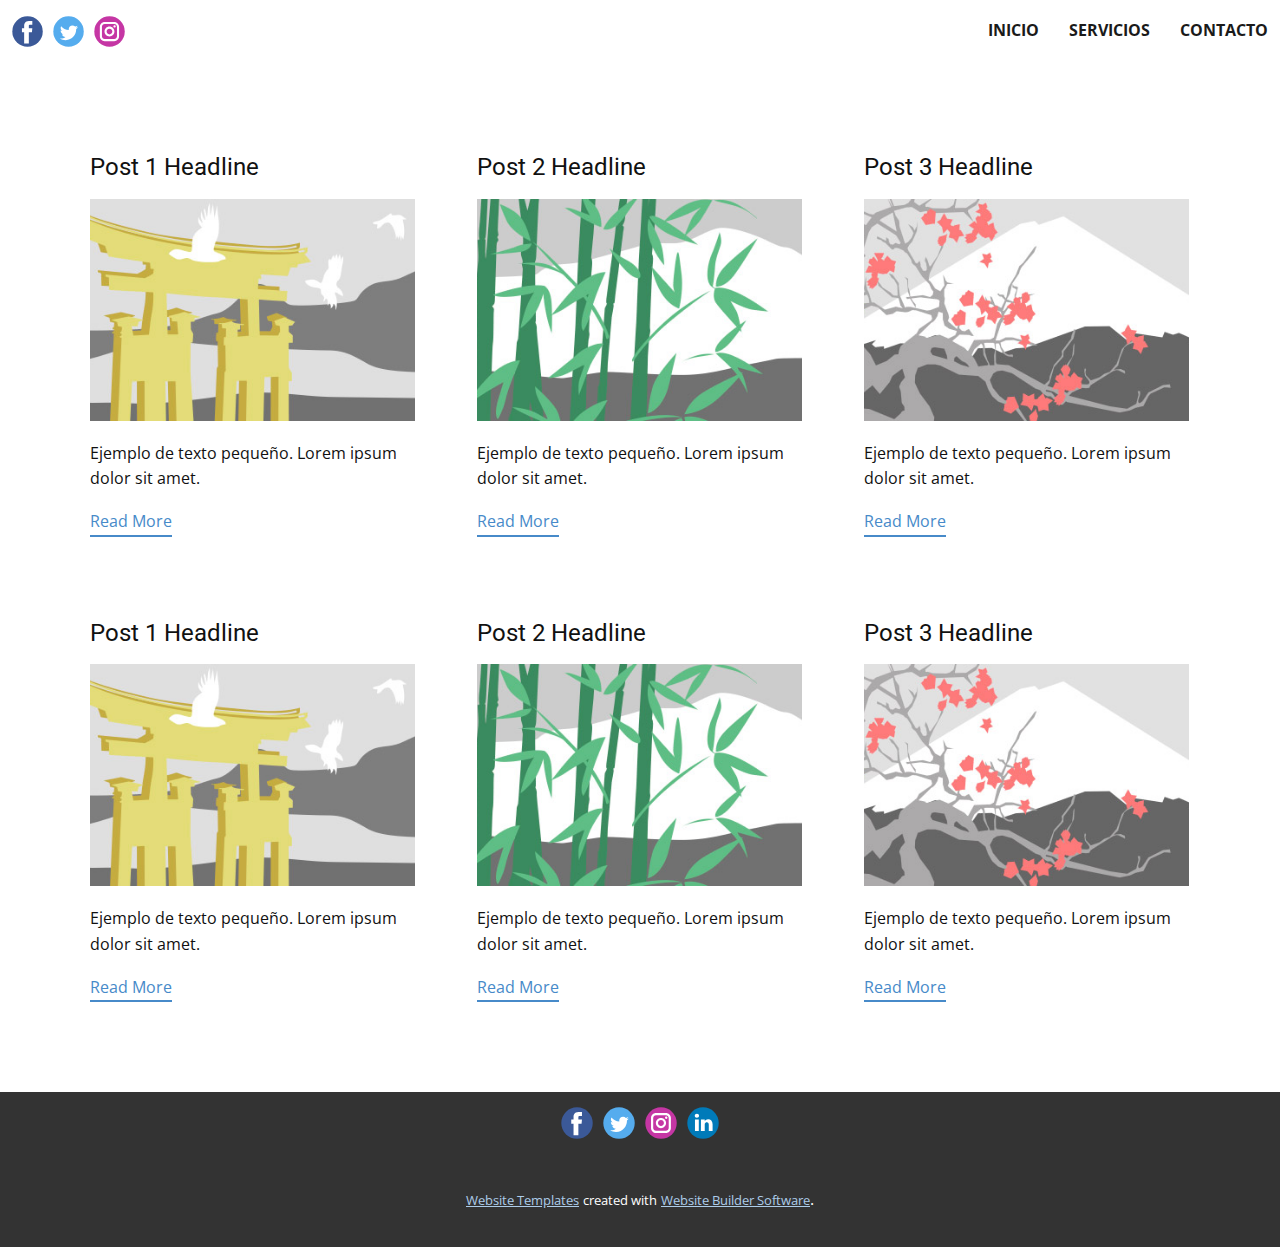
<file: blog/blog.html>
<html style="font-size: 16px;" lang="es-AR"><head>
    <meta name="viewport" content="width=device-width, initial-scale=1.0">
    <meta charset="utf-8">
    <meta name="keywords" content="">
    <meta name="description" content="">
    <meta name="page_type" content="np-template-header-footer-from-plugin">
    <title>Blog Template</title>
    <link rel="stylesheet" href="../nicepage.css" media="screen">
<link rel="stylesheet" href="../Blog-Template.css" media="screen">
    <script class="u-script" type="text/javascript" src="../jquery.js" defer=""></script>
    <script class="u-script" type="text/javascript" src="../nicepage.js" defer=""></script>
    <meta name="generator" content="Nicepage 4.6.5, nicepage.com">
    <link id="u-theme-google-font" rel="stylesheet" href="https://fonts.googleapis.com/css?family=Roboto:100,100i,300,300i,400,400i,500,500i,700,700i,900,900i|Open+Sans:300,300i,400,400i,500,500i,600,600i,700,700i,800,800i">
    
    
    <script type="application/ld+json">{
		"@context": "http://schema.org",
		"@type": "Organization",
		"name": "Peluqueria canina",
		"sameAs": []
}</script>
    <meta name="theme-color" content="#478ac9">
  </head>
  <body class="u-body u-xl-mode"><header class="u-align-center-sm u-align-center-xs u-clearfix u-header u-header" id="sec-81fb"><nav class="u-align-left u-menu u-menu-dropdown u-offcanvas u-menu-1">
        <div class="menu-collapse" style="font-size: 1rem; letter-spacing: 0px; font-weight: 700; text-transform: uppercase;">
          <a class="u-button-style u-custom-active-border-color u-custom-border u-custom-border-color u-custom-borders u-custom-hover-border-color u-custom-left-right-menu-spacing u-custom-padding-bottom u-custom-text-active-color u-custom-text-color u-custom-text-hover-color u-custom-top-bottom-menu-spacing u-nav-link" href="#" style="padding: 2px 0px; font-size: calc(1em + 4px);">
            <svg class="u-svg-link" preserveAspectRatio="xMidYMin slice" viewBox="0 0 302 302" style=""><use xmlns:xlink="http://www.w3.org/1999/xlink" xlink:href="#svg-8a8f"></use></svg>
            <svg xmlns="http://www.w3.org/2000/svg" xmlns:xlink="http://www.w3.org/1999/xlink" version="1.1" id="svg-8a8f" x="0px" y="0px" viewBox="0 0 302 302" style="enable-background:new 0 0 302 302;" xml:space="preserve" class="u-svg-content"><g><rect y="36" width="302" height="30"></rect><rect y="236" width="302" height="30"></rect><rect y="136" width="302" height="30"></rect>
</g><g></g><g></g><g></g><g></g><g></g><g></g><g></g><g></g><g></g><g></g><g></g><g></g><g></g><g></g><g></g></svg>
          </a>
        </div>
        <div class="u-custom-menu u-nav-container">
          <ul class="u-nav u-spacing-30 u-unstyled u-nav-1"><li class="u-nav-item"><a class="u-border-2 u-border-active-palette-1-base u-border-hover-palette-1-base u-border-no-left u-border-no-right u-border-no-top u-button-style u-nav-link u-text-active-palette-1-base u-text-grey-90 u-text-hover-grey-90" href="../INICIO.html#carousel_95ea" data-page-id="67022127" style="padding: 10px 0px;">INICIO</a>
</li><li class="u-nav-item"><a class="u-border-2 u-border-active-palette-1-base u-border-hover-palette-1-base u-border-no-left u-border-no-right u-border-no-top u-button-style u-nav-link u-text-active-palette-1-base u-text-grey-90 u-text-hover-grey-90" href="../INICIO.html#carousel_9df5" data-page-id="67022127" style="padding: 10px 0px;">SERVICIOS</a>
</li><li class="u-nav-item"><a class="u-border-2 u-border-active-palette-1-base u-border-hover-palette-1-base u-border-no-left u-border-no-right u-border-no-top u-button-style u-nav-link u-text-active-palette-1-base u-text-grey-90 u-text-hover-grey-90" href="../INICIO.html#sec-d481" data-page-id="67022127" style="padding: 10px 0px;">CONTACTO</a>
</li></ul>
        </div>
        <div class="u-custom-menu u-nav-container-collapse">
          <div class="u-align-center u-black u-container-style u-inner-container-layout u-opacity u-opacity-95 u-sidenav">
            <div class="u-inner-container-layout u-sidenav-overflow">
              <div class="u-menu-close"></div>
              <ul class="u-align-center u-nav u-popupmenu-items u-unstyled u-nav-2"><li class="u-nav-item"><a class="u-button-style u-nav-link" href="../INICIO.html#carousel_95ea" data-page-id="67022127" style="padding: 10px 0px;">INICIO</a>
</li><li class="u-nav-item"><a class="u-button-style u-nav-link" href="../INICIO.html#carousel_9df5" data-page-id="67022127" style="padding: 10px 0px;">SERVICIOS</a>
</li><li class="u-nav-item"><a class="u-button-style u-nav-link" href="../INICIO.html#sec-d481" data-page-id="67022127" style="padding: 10px 0px;">CONTACTO</a>
</li></ul>
            </div>
          </div>
          <div class="u-black u-menu-overlay u-opacity u-opacity-70"></div>
        </div>
      </nav><div class="u-hidden-md u-hidden-sm u-hidden-xs u-social-icons u-spacing-10 u-social-icons-1">
        <a class="u-social-url" title="facebook" target="_blank" href=""><span class="u-icon u-social-facebook u-social-icon u-icon-1"><svg class="u-svg-link" preserveAspectRatio="xMidYMin slice" viewBox="0 0 112 112" style=""><use xmlns:xlink="http://www.w3.org/1999/xlink" xlink:href="#svg-4bf9"></use></svg><svg class="u-svg-content" viewBox="0 0 112 112" x="0" y="0" id="svg-4bf9"><circle fill="currentColor" cx="56.1" cy="56.1" r="55"></circle><path fill="#FFFFFF" d="M73.5,31.6h-9.1c-1.4,0-3.6,0.8-3.6,3.9v8.5h12.6L72,58.3H60.8v40.8H43.9V58.3h-8V43.9h8v-9.2
            c0-6.7,3.1-17,17-17h12.5v13.9H73.5z"></path></svg></span>
        </a>
        <a class="u-social-url" title="twitter" target="_blank" href=""><span class="u-icon u-social-icon u-social-twitter u-icon-2"><svg class="u-svg-link" preserveAspectRatio="xMidYMin slice" viewBox="0 0 112 112" style=""><use xmlns:xlink="http://www.w3.org/1999/xlink" xlink:href="#svg-f0ae"></use></svg><svg class="u-svg-content" viewBox="0 0 112 112" x="0" y="0" id="svg-f0ae"><circle fill="currentColor" class="st0" cx="56.1" cy="56.1" r="55"></circle><path fill="#FFFFFF" d="M83.8,47.3c0,0.6,0,1.2,0,1.7c0,17.7-13.5,38.2-38.2,38.2C38,87.2,31,85,25,81.2c1,0.1,2.1,0.2,3.2,0.2
            c6.3,0,12.1-2.1,16.7-5.7c-5.9-0.1-10.8-4-12.5-9.3c0.8,0.2,1.7,0.2,2.5,0.2c1.2,0,2.4-0.2,3.5-0.5c-6.1-1.2-10.8-6.7-10.8-13.1
            c0-0.1,0-0.1,0-0.2c1.8,1,3.9,1.6,6.1,1.7c-3.6-2.4-6-6.5-6-11.2c0-2.5,0.7-4.8,1.8-6.7c6.6,8.1,16.5,13.5,27.6,14
            c-0.2-1-0.3-2-0.3-3.1c0-7.4,6-13.4,13.4-13.4c3.9,0,7.3,1.6,9.8,4.2c3.1-0.6,5.9-1.7,8.5-3.3c-1,3.1-3.1,5.8-5.9,7.4
            c2.7-0.3,5.3-1,7.7-2.1C88.7,43,86.4,45.4,83.8,47.3z"></path></svg></span>
        </a>
        <a class="u-social-url" title="instagram" target="_blank" href=""><span class="u-icon u-social-icon u-social-instagram u-icon-3"><svg class="u-svg-link" preserveAspectRatio="xMidYMin slice" viewBox="0 0 112 112" style=""><use xmlns:xlink="http://www.w3.org/1999/xlink" xlink:href="#svg-4006"></use></svg><svg class="u-svg-content" viewBox="0 0 112 112" x="0" y="0" id="svg-4006"><circle fill="currentColor" cx="56.1" cy="56.1" r="55"></circle><path fill="#FFFFFF" d="M55.9,38.2c-9.9,0-17.9,8-17.9,17.9C38,66,46,74,55.9,74c9.9,0,17.9-8,17.9-17.9C73.8,46.2,65.8,38.2,55.9,38.2
            z M55.9,66.4c-5.7,0-10.3-4.6-10.3-10.3c-0.1-5.7,4.6-10.3,10.3-10.3c5.7,0,10.3,4.6,10.3,10.3C66.2,61.8,61.6,66.4,55.9,66.4z"></path><path fill="#FFFFFF" d="M74.3,33.5c-2.3,0-4.2,1.9-4.2,4.2s1.9,4.2,4.2,4.2s4.2-1.9,4.2-4.2S76.6,33.5,74.3,33.5z"></path><path fill="#FFFFFF" d="M73.1,21.3H38.6c-9.7,0-17.5,7.9-17.5,17.5v34.5c0,9.7,7.9,17.6,17.5,17.6h34.5c9.7,0,17.5-7.9,17.5-17.5V38.8
            C90.6,29.1,82.7,21.3,73.1,21.3z M83,73.3c0,5.5-4.5,9.9-9.9,9.9H38.6c-5.5,0-9.9-4.5-9.9-9.9V38.8c0-5.5,4.5-9.9,9.9-9.9h34.5
            c5.5,0,9.9,4.5,9.9,9.9V73.3z"></path></svg></span>
        </a>
      </div></header>
    <section class="u-clearfix u-section-1" id="sec-2607">
      <div class="u-clearfix u-sheet u-valign-middle u-sheet-1"><!--blog--><!--blog_options_json--><!--{"type":"Recent","source":"","tags":"","count":""}--><!--/blog_options_json-->
        <div class="u-blog u-expanded-width u-repeater u-repeater-1"><!--blog_post-->
          <div class="u-blog-post u-container-style u-repeater-item u-white u-repeater-item-1">
            <div class="u-container-layout u-similar-container u-valign-top u-container-layout-1"><!--blog_post_header-->
              <h4 class="u-blog-control u-text u-text-1">
                <a class="u-post-header-link" href="../blog/enviar-5.html"><!--blog_post_header_content-->Post 1 Headline<!--/blog_post_header_content--></a>
              </h4><!--/blog_post_header--><!--blog_post_image-->
              <a class="u-post-header-link" href="../blog/enviar-5.html"><img alt="" class="u-blog-control u-expanded-width u-image u-image-default u-image-1" src="[data-uri]"></a><!--/blog_post_image--><!--blog_post_content-->
              <div class="u-blog-control u-post-content u-text u-text-2 fr-view">Ejemplo de texto pequeño. Lorem ipsum dolor sit amet.</div><!--/blog_post_content--><!--blog_post_readmore-->
              <a href="../blog/enviar-5.html" class="u-blog-control u-border-2 u-border-palette-1-base u-btn u-btn-rectangle u-button-style u-none u-btn-1"><!--blog_post_readmore_content--><!--options_json--><!--{"content":"Read More","defaultValue":"Lee mas"}--><!--/options_json-->Read More<!--/blog_post_readmore_content--></a><!--/blog_post_readmore-->
            </div>
          </div><div class="u-blog-post u-container-style u-repeater-item u-video-cover u-white">
            <div class="u-container-layout u-similar-container u-valign-top u-container-layout-2"><!--blog_post_header-->
              <h4 class="u-blog-control u-text u-text-3">
                <a class="u-post-header-link" href="../blog/enviar-4.html"><!--blog_post_header_content-->Post 2 Headline<!--/blog_post_header_content--></a>
              </h4><!--/blog_post_header--><!--blog_post_image-->
              <a class="u-post-header-link" href="../blog/enviar-4.html"><img alt="" class="u-blog-control u-expanded-width u-image u-image-default u-image-2" src="[data-uri]"></a><!--/blog_post_image--><!--blog_post_content-->
              <div class="u-blog-control u-post-content u-text u-text-4 fr-view">Ejemplo de texto pequeño. Lorem ipsum dolor sit amet.</div><!--/blog_post_content--><!--blog_post_readmore-->
              <a href="../blog/enviar-4.html" class="u-blog-control u-border-2 u-border-palette-1-base u-btn u-btn-rectangle u-button-style u-none u-btn-2"><!--blog_post_readmore_content--><!--options_json--><!--{"content":"Read More","defaultValue":"Lee mas"}--><!--/options_json-->Read More<!--/blog_post_readmore_content--></a><!--/blog_post_readmore-->
            </div>
          </div><div class="u-blog-post u-container-style u-repeater-item u-video-cover u-white">
            <div class="u-container-layout u-similar-container u-valign-top u-container-layout-3"><!--blog_post_header-->
              <h4 class="u-blog-control u-text u-text-5">
                <a class="u-post-header-link" href="../blog/enviar-3.html"><!--blog_post_header_content-->Post 3 Headline<!--/blog_post_header_content--></a>
              </h4><!--/blog_post_header--><!--blog_post_image-->
              <a class="u-post-header-link" href="../blog/enviar-3.html"><img alt="" class="u-blog-control u-expanded-width u-image u-image-default u-image-3" src="[data-uri]"></a><!--/blog_post_image--><!--blog_post_content-->
              <div class="u-blog-control u-post-content u-text u-text-6 fr-view">Ejemplo de texto pequeño. Lorem ipsum dolor sit amet.</div><!--/blog_post_content--><!--blog_post_readmore-->
              <a href="../blog/enviar-3.html" class="u-blog-control u-border-2 u-border-palette-1-base u-btn u-btn-rectangle u-button-style u-none u-btn-3"><!--blog_post_readmore_content--><!--options_json--><!--{"content":"Read More","defaultValue":"Lee mas"}--><!--/options_json-->Read More<!--/blog_post_readmore_content--></a><!--/blog_post_readmore-->
            </div>
          </div><div class="u-blog-post u-container-style u-repeater-item u-white u-repeater-item-1">
            <div class="u-container-layout u-similar-container u-valign-top u-container-layout-1"><!--blog_post_header-->
              <h4 class="u-blog-control u-text u-text-1">
                <a class="u-post-header-link" href="../blog/enviar-2.html"><!--blog_post_header_content-->Post 1 Headline<!--/blog_post_header_content--></a>
              </h4><!--/blog_post_header--><!--blog_post_image-->
              <a class="u-post-header-link" href="../blog/enviar-2.html"><img alt="" class="u-blog-control u-expanded-width u-image u-image-default u-image-1" src="[data-uri]"></a><!--/blog_post_image--><!--blog_post_content-->
              <div class="u-blog-control u-post-content u-text u-text-2 fr-view">Ejemplo de texto pequeño. Lorem ipsum dolor sit amet.</div><!--/blog_post_content--><!--blog_post_readmore-->
              <a href="../blog/enviar-2.html" class="u-blog-control u-border-2 u-border-palette-1-base u-btn u-btn-rectangle u-button-style u-none u-btn-1"><!--blog_post_readmore_content--><!--options_json--><!--{"content":"Read More","defaultValue":"Lee mas"}--><!--/options_json-->Read More<!--/blog_post_readmore_content--></a><!--/blog_post_readmore-->
            </div>
          </div><div class="u-blog-post u-container-style u-repeater-item u-video-cover u-white">
            <div class="u-container-layout u-similar-container u-valign-top u-container-layout-2"><!--blog_post_header-->
              <h4 class="u-blog-control u-text u-text-3">
                <a class="u-post-header-link" href="../blog/enviar-1.html"><!--blog_post_header_content-->Post 2 Headline<!--/blog_post_header_content--></a>
              </h4><!--/blog_post_header--><!--blog_post_image-->
              <a class="u-post-header-link" href="../blog/enviar-1.html"><img alt="" class="u-blog-control u-expanded-width u-image u-image-default u-image-2" src="[data-uri]"></a><!--/blog_post_image--><!--blog_post_content-->
              <div class="u-blog-control u-post-content u-text u-text-4 fr-view">Ejemplo de texto pequeño. Lorem ipsum dolor sit amet.</div><!--/blog_post_content--><!--blog_post_readmore-->
              <a href="../blog/enviar-1.html" class="u-blog-control u-border-2 u-border-palette-1-base u-btn u-btn-rectangle u-button-style u-none u-btn-2"><!--blog_post_readmore_content--><!--options_json--><!--{"content":"Read More","defaultValue":"Lee mas"}--><!--/options_json-->Read More<!--/blog_post_readmore_content--></a><!--/blog_post_readmore-->
            </div>
          </div><div class="u-blog-post u-container-style u-repeater-item u-video-cover u-white">
            <div class="u-container-layout u-similar-container u-valign-top u-container-layout-3"><!--blog_post_header-->
              <h4 class="u-blog-control u-text u-text-5">
                <a class="u-post-header-link" href="../blog/enviar.html"><!--blog_post_header_content-->Post 3 Headline<!--/blog_post_header_content--></a>
              </h4><!--/blog_post_header--><!--blog_post_image-->
              <a class="u-post-header-link" href="../blog/enviar.html"><img alt="" class="u-blog-control u-expanded-width u-image u-image-default u-image-3" src="[data-uri]"></a><!--/blog_post_image--><!--blog_post_content-->
              <div class="u-blog-control u-post-content u-text u-text-6 fr-view">Ejemplo de texto pequeño. Lorem ipsum dolor sit amet.</div><!--/blog_post_content--><!--blog_post_readmore-->
              <a href="../blog/enviar.html" class="u-blog-control u-border-2 u-border-palette-1-base u-btn u-btn-rectangle u-button-style u-none u-btn-3"><!--blog_post_readmore_content--><!--options_json--><!--{"content":"Read More","defaultValue":"Lee mas"}--><!--/options_json-->Read More<!--/blog_post_readmore_content--></a><!--/blog_post_readmore-->
            </div>
          </div><!--/blog_post--><!--blog_post-->
          <!--/blog_post--><!--blog_post-->
          <!--/blog_post-->
        </div><!--/blog-->
      </div>
    </section>
    
    
    <footer class="u-clearfix u-footer u-grey-80 u-footer" id="sec-8875"><div class="u-align-left u-social-icons u-spacing-10 u-social-icons-1">
        <a class="u-social-url" title="facebook" target="_blank" href=""><span class="u-icon u-social-facebook u-social-icon u-icon-1"><svg class="u-svg-link" preserveAspectRatio="xMidYMin slice" viewBox="0 0 112 112" style=""><use xmlns:xlink="http://www.w3.org/1999/xlink" xlink:href="#svg-8cd2"></use></svg><svg class="u-svg-content" viewBox="0 0 112 112" x="0" y="0" id="svg-8cd2"><circle fill="currentColor" cx="56.1" cy="56.1" r="55"></circle><path fill="#FFFFFF" d="M73.5,31.6h-9.1c-1.4,0-3.6,0.8-3.6,3.9v8.5h12.6L72,58.3H60.8v40.8H43.9V58.3h-8V43.9h8v-9.2
            c0-6.7,3.1-17,17-17h12.5v13.9H73.5z"></path></svg></span>
        </a>
        <a class="u-social-url" title="twitter" target="_blank" href=""><span class="u-icon u-social-icon u-social-twitter u-icon-2"><svg class="u-svg-link" preserveAspectRatio="xMidYMin slice" viewBox="0 0 112 112" style=""><use xmlns:xlink="http://www.w3.org/1999/xlink" xlink:href="#svg-849f"></use></svg><svg class="u-svg-content" viewBox="0 0 112 112" x="0" y="0" id="svg-849f"><circle fill="currentColor" class="st0" cx="56.1" cy="56.1" r="55"></circle><path fill="#FFFFFF" d="M83.8,47.3c0,0.6,0,1.2,0,1.7c0,17.7-13.5,38.2-38.2,38.2C38,87.2,31,85,25,81.2c1,0.1,2.1,0.2,3.2,0.2
            c6.3,0,12.1-2.1,16.7-5.7c-5.9-0.1-10.8-4-12.5-9.3c0.8,0.2,1.7,0.2,2.5,0.2c1.2,0,2.4-0.2,3.5-0.5c-6.1-1.2-10.8-6.7-10.8-13.1
            c0-0.1,0-0.1,0-0.2c1.8,1,3.9,1.6,6.1,1.7c-3.6-2.4-6-6.5-6-11.2c0-2.5,0.7-4.8,1.8-6.7c6.6,8.1,16.5,13.5,27.6,14
            c-0.2-1-0.3-2-0.3-3.1c0-7.4,6-13.4,13.4-13.4c3.9,0,7.3,1.6,9.8,4.2c3.1-0.6,5.9-1.7,8.5-3.3c-1,3.1-3.1,5.8-5.9,7.4
            c2.7-0.3,5.3-1,7.7-2.1C88.7,43,86.4,45.4,83.8,47.3z"></path></svg></span>
        </a>
        <a class="u-social-url" title="instagram" target="_blank" href=""><span class="u-icon u-social-icon u-social-instagram u-icon-3"><svg class="u-svg-link" preserveAspectRatio="xMidYMin slice" viewBox="0 0 112 112" style=""><use xmlns:xlink="http://www.w3.org/1999/xlink" xlink:href="#svg-28b3"></use></svg><svg class="u-svg-content" viewBox="0 0 112 112" x="0" y="0" id="svg-28b3"><circle fill="currentColor" cx="56.1" cy="56.1" r="55"></circle><path fill="#FFFFFF" d="M55.9,38.2c-9.9,0-17.9,8-17.9,17.9C38,66,46,74,55.9,74c9.9,0,17.9-8,17.9-17.9C73.8,46.2,65.8,38.2,55.9,38.2
            z M55.9,66.4c-5.7,0-10.3-4.6-10.3-10.3c-0.1-5.7,4.6-10.3,10.3-10.3c5.7,0,10.3,4.6,10.3,10.3C66.2,61.8,61.6,66.4,55.9,66.4z"></path><path fill="#FFFFFF" d="M74.3,33.5c-2.3,0-4.2,1.9-4.2,4.2s1.9,4.2,4.2,4.2s4.2-1.9,4.2-4.2S76.6,33.5,74.3,33.5z"></path><path fill="#FFFFFF" d="M73.1,21.3H38.6c-9.7,0-17.5,7.9-17.5,17.5v34.5c0,9.7,7.9,17.6,17.5,17.6h34.5c9.7,0,17.5-7.9,17.5-17.5V38.8
            C90.6,29.1,82.7,21.3,73.1,21.3z M83,73.3c0,5.5-4.5,9.9-9.9,9.9H38.6c-5.5,0-9.9-4.5-9.9-9.9V38.8c0-5.5,4.5-9.9,9.9-9.9h34.5
            c5.5,0,9.9,4.5,9.9,9.9V73.3z"></path></svg></span>
        </a>
        <a class="u-social-url" title="linkedin" target="_blank" href=""><span class="u-icon u-social-icon u-social-linkedin u-icon-4"><svg class="u-svg-link" preserveAspectRatio="xMidYMin slice" viewBox="0 0 112 112" style=""><use xmlns:xlink="http://www.w3.org/1999/xlink" xlink:href="#svg-6c74"></use></svg><svg class="u-svg-content" viewBox="0 0 112 112" x="0" y="0" id="svg-6c74"><circle fill="currentColor" cx="56.1" cy="56.1" r="55"></circle><path fill="#FFFFFF" d="M41.3,83.7H27.9V43.4h13.4V83.7z M34.6,37.9L34.6,37.9c-4.6,0-7.5-3.1-7.5-7c0-4,3-7,7.6-7s7.4,3,7.5,7
            C42.2,34.8,39.2,37.9,34.6,37.9z M89.6,83.7H76.2V62.2c0-5.4-1.9-9.1-6.8-9.1c-3.7,0-5.9,2.5-6.9,4.9c-0.4,0.9-0.4,2.1-0.4,3.3v22.5
            H48.7c0,0,0.2-36.5,0-40.3h13.4v5.7c1.8-2.7,5-6.7,12.1-6.7c8.8,0,15.4,5.8,15.4,18.1V83.7z"></path></svg></span>
        </a>
      </div></footer>
    <section class="u-backlink u-clearfix u-grey-80">
      <a class="u-link" href="https://nicepage.com/website-templates" target="_blank">
        <span>Website Templates</span>
      </a>
      <p class="u-text">
        <span>created with</span>
      </p>
      <a class="u-link" href="" target="_blank">
        <span>Website Builder Software</span>
      </a>. 
    </section>
  
</body></html>
</file>
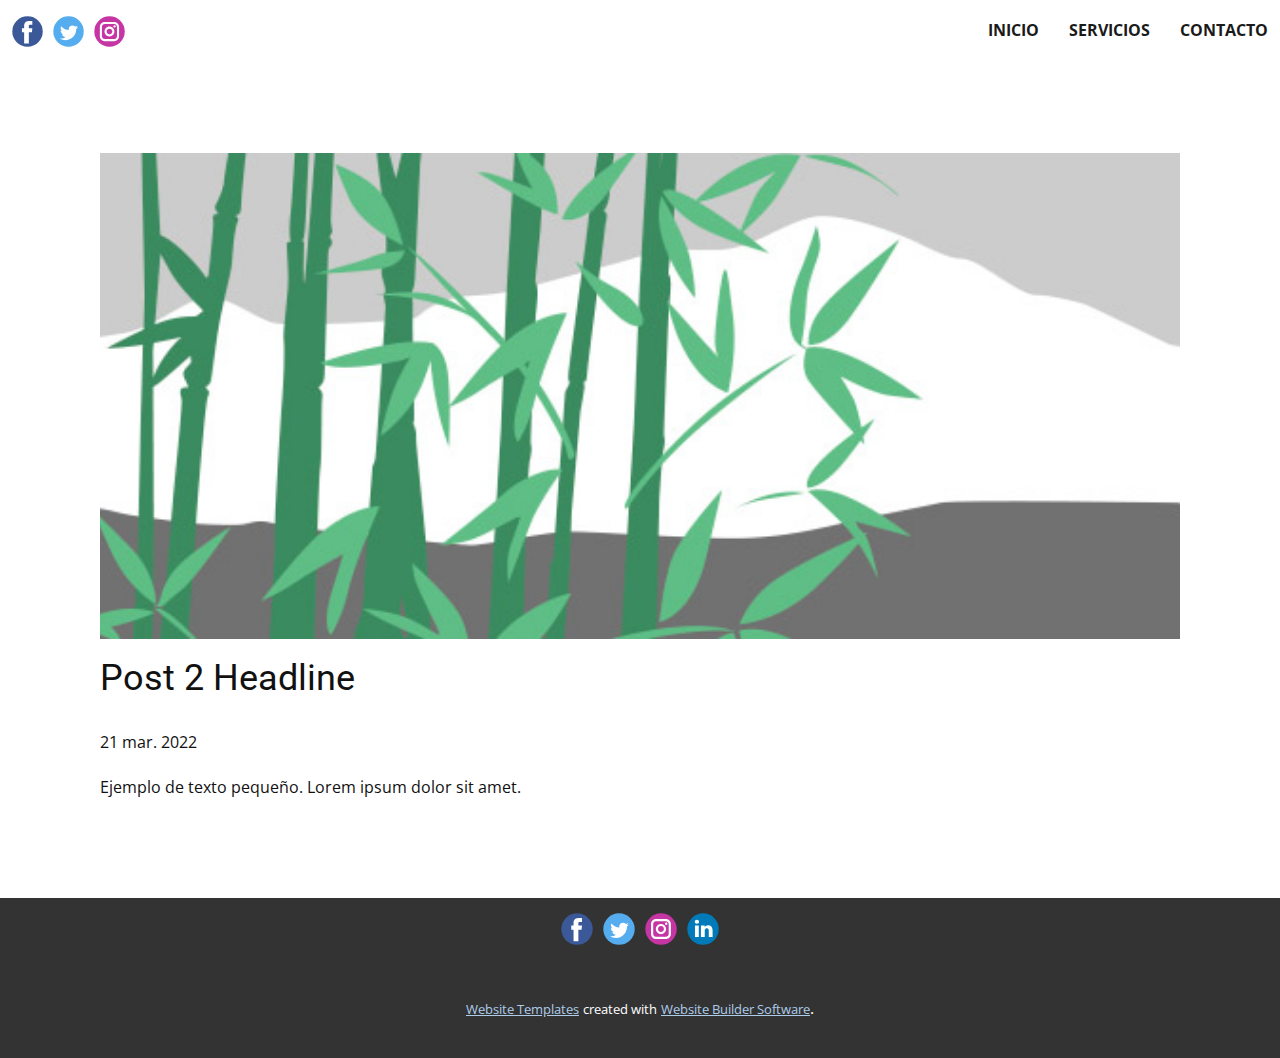
<file: blog/enviar-1.html>
<!doctype html>
<html style="font-size: 16px;" lang="es-AR"><head>
    <meta name="viewport" content="width=device-width, initial-scale=1.0">
    <meta charset="utf-8">
    <meta name="keywords" content="Post 1 Headline">
    <meta name="description" content="">
    <meta name="page_type" content="np-template-header-footer-from-plugin">
    <title>Post 2 Headline</title>
    <link rel="stylesheet" href="../nicepage.css" media="screen">
<link rel="stylesheet" href="../Post-Template.css" media="screen">
    <script class="u-script" type="text/javascript" src="../jquery.js" defer=""></script>
    <script class="u-script" type="text/javascript" src="../nicepage.js" defer=""></script>
    <meta name="generator" content="Nicepage 4.6.5, nicepage.com">
    <link id="u-theme-google-font" rel="stylesheet" href="https://fonts.googleapis.com/css?family=Roboto:100,100i,300,300i,400,400i,500,500i,700,700i,900,900i|Open+Sans:300,300i,400,400i,500,500i,600,600i,700,700i,800,800i">
    
    
    <script type="application/ld+json">{
		"@context": "http://schema.org",
		"@type": "Organization",
		"name": "Peluqueria canina",
		"sameAs": []
}</script>
    <meta name="theme-color" content="#478ac9">
  </head>
  <body class="u-body u-xl-mode"><header class="u-align-center-sm u-align-center-xs u-clearfix u-header u-header" id="sec-81fb"><nav class="u-align-left u-menu u-menu-dropdown u-offcanvas u-menu-1">
        <div class="menu-collapse" style="font-size: 1rem; letter-spacing: 0px; font-weight: 700; text-transform: uppercase;">
          <a class="u-button-style u-custom-active-border-color u-custom-border u-custom-border-color u-custom-borders u-custom-hover-border-color u-custom-left-right-menu-spacing u-custom-padding-bottom u-custom-text-active-color u-custom-text-color u-custom-text-hover-color u-custom-top-bottom-menu-spacing u-nav-link" href="#" style="padding: 2px 0px; font-size: calc(1em + 4px);">
            <svg class="u-svg-link" preserveAspectRatio="xMidYMin slice" viewBox="0 0 302 302" style=""><use xmlns:xlink="http://www.w3.org/1999/xlink" xlink:href="#svg-8a8f"></use></svg>
            <svg xmlns="http://www.w3.org/2000/svg" xmlns:xlink="http://www.w3.org/1999/xlink" version="1.1" id="svg-8a8f" x="0px" y="0px" viewBox="0 0 302 302" style="enable-background:new 0 0 302 302;" xml:space="preserve" class="u-svg-content"><g><rect y="36" width="302" height="30"></rect><rect y="236" width="302" height="30"></rect><rect y="136" width="302" height="30"></rect>
</g><g></g><g></g><g></g><g></g><g></g><g></g><g></g><g></g><g></g><g></g><g></g><g></g><g></g><g></g><g></g></svg>
          </a>
        </div>
        <div class="u-custom-menu u-nav-container">
          <ul class="u-nav u-spacing-30 u-unstyled u-nav-1"><li class="u-nav-item"><a class="u-border-2 u-border-active-palette-1-base u-border-hover-palette-1-base u-border-no-left u-border-no-right u-border-no-top u-button-style u-nav-link u-text-active-palette-1-base u-text-grey-90 u-text-hover-grey-90" href="../INICIO.html#carousel_95ea" data-page-id="67022127" style="padding: 10px 0px;">INICIO</a>
</li><li class="u-nav-item"><a class="u-border-2 u-border-active-palette-1-base u-border-hover-palette-1-base u-border-no-left u-border-no-right u-border-no-top u-button-style u-nav-link u-text-active-palette-1-base u-text-grey-90 u-text-hover-grey-90" href="../INICIO.html#carousel_9df5" data-page-id="67022127" style="padding: 10px 0px;">SERVICIOS</a>
</li><li class="u-nav-item"><a class="u-border-2 u-border-active-palette-1-base u-border-hover-palette-1-base u-border-no-left u-border-no-right u-border-no-top u-button-style u-nav-link u-text-active-palette-1-base u-text-grey-90 u-text-hover-grey-90" href="../INICIO.html#sec-d481" data-page-id="67022127" style="padding: 10px 0px;">CONTACTO</a>
</li></ul>
        </div>
        <div class="u-custom-menu u-nav-container-collapse">
          <div class="u-align-center u-black u-container-style u-inner-container-layout u-opacity u-opacity-95 u-sidenav">
            <div class="u-inner-container-layout u-sidenav-overflow">
              <div class="u-menu-close"></div>
              <ul class="u-align-center u-nav u-popupmenu-items u-unstyled u-nav-2"><li class="u-nav-item"><a class="u-button-style u-nav-link" href="../INICIO.html#carousel_95ea" data-page-id="67022127" style="padding: 10px 0px;">INICIO</a>
</li><li class="u-nav-item"><a class="u-button-style u-nav-link" href="../INICIO.html#carousel_9df5" data-page-id="67022127" style="padding: 10px 0px;">SERVICIOS</a>
</li><li class="u-nav-item"><a class="u-button-style u-nav-link" href="../INICIO.html#sec-d481" data-page-id="67022127" style="padding: 10px 0px;">CONTACTO</a>
</li></ul>
            </div>
          </div>
          <div class="u-black u-menu-overlay u-opacity u-opacity-70"></div>
        </div>
      </nav><div class="u-hidden-md u-hidden-sm u-hidden-xs u-social-icons u-spacing-10 u-social-icons-1">
        <a class="u-social-url" title="facebook" target="_blank" href=""><span class="u-icon u-social-facebook u-social-icon u-icon-1"><svg class="u-svg-link" preserveAspectRatio="xMidYMin slice" viewBox="0 0 112 112" style=""><use xmlns:xlink="http://www.w3.org/1999/xlink" xlink:href="#svg-4bf9"></use></svg><svg class="u-svg-content" viewBox="0 0 112 112" x="0" y="0" id="svg-4bf9"><circle fill="currentColor" cx="56.1" cy="56.1" r="55"></circle><path fill="#FFFFFF" d="M73.5,31.6h-9.1c-1.4,0-3.6,0.8-3.6,3.9v8.5h12.6L72,58.3H60.8v40.8H43.9V58.3h-8V43.9h8v-9.2
            c0-6.7,3.1-17,17-17h12.5v13.9H73.5z"></path></svg></span>
        </a>
        <a class="u-social-url" title="twitter" target="_blank" href=""><span class="u-icon u-social-icon u-social-twitter u-icon-2"><svg class="u-svg-link" preserveAspectRatio="xMidYMin slice" viewBox="0 0 112 112" style=""><use xmlns:xlink="http://www.w3.org/1999/xlink" xlink:href="#svg-f0ae"></use></svg><svg class="u-svg-content" viewBox="0 0 112 112" x="0" y="0" id="svg-f0ae"><circle fill="currentColor" class="st0" cx="56.1" cy="56.1" r="55"></circle><path fill="#FFFFFF" d="M83.8,47.3c0,0.6,0,1.2,0,1.7c0,17.7-13.5,38.2-38.2,38.2C38,87.2,31,85,25,81.2c1,0.1,2.1,0.2,3.2,0.2
            c6.3,0,12.1-2.1,16.7-5.7c-5.9-0.1-10.8-4-12.5-9.3c0.8,0.2,1.7,0.2,2.5,0.2c1.2,0,2.4-0.2,3.5-0.5c-6.1-1.2-10.8-6.7-10.8-13.1
            c0-0.1,0-0.1,0-0.2c1.8,1,3.9,1.6,6.1,1.7c-3.6-2.4-6-6.5-6-11.2c0-2.5,0.7-4.8,1.8-6.7c6.6,8.1,16.5,13.5,27.6,14
            c-0.2-1-0.3-2-0.3-3.1c0-7.4,6-13.4,13.4-13.4c3.9,0,7.3,1.6,9.8,4.2c3.1-0.6,5.9-1.7,8.5-3.3c-1,3.1-3.1,5.8-5.9,7.4
            c2.7-0.3,5.3-1,7.7-2.1C88.7,43,86.4,45.4,83.8,47.3z"></path></svg></span>
        </a>
        <a class="u-social-url" title="instagram" target="_blank" href=""><span class="u-icon u-social-icon u-social-instagram u-icon-3"><svg class="u-svg-link" preserveAspectRatio="xMidYMin slice" viewBox="0 0 112 112" style=""><use xmlns:xlink="http://www.w3.org/1999/xlink" xlink:href="#svg-4006"></use></svg><svg class="u-svg-content" viewBox="0 0 112 112" x="0" y="0" id="svg-4006"><circle fill="currentColor" cx="56.1" cy="56.1" r="55"></circle><path fill="#FFFFFF" d="M55.9,38.2c-9.9,0-17.9,8-17.9,17.9C38,66,46,74,55.9,74c9.9,0,17.9-8,17.9-17.9C73.8,46.2,65.8,38.2,55.9,38.2
            z M55.9,66.4c-5.7,0-10.3-4.6-10.3-10.3c-0.1-5.7,4.6-10.3,10.3-10.3c5.7,0,10.3,4.6,10.3,10.3C66.2,61.8,61.6,66.4,55.9,66.4z"></path><path fill="#FFFFFF" d="M74.3,33.5c-2.3,0-4.2,1.9-4.2,4.2s1.9,4.2,4.2,4.2s4.2-1.9,4.2-4.2S76.6,33.5,74.3,33.5z"></path><path fill="#FFFFFF" d="M73.1,21.3H38.6c-9.7,0-17.5,7.9-17.5,17.5v34.5c0,9.7,7.9,17.6,17.5,17.6h34.5c9.7,0,17.5-7.9,17.5-17.5V38.8
            C90.6,29.1,82.7,21.3,73.1,21.3z M83,73.3c0,5.5-4.5,9.9-9.9,9.9H38.6c-5.5,0-9.9-4.5-9.9-9.9V38.8c0-5.5,4.5-9.9,9.9-9.9h34.5
            c5.5,0,9.9,4.5,9.9,9.9V73.3z"></path></svg></span>
        </a>
      </div></header>
    <section class="u-align-center u-clearfix u-section-1" id="sec-05e4">
      <div class="u-clearfix u-sheet u-valign-middle-md u-valign-middle-sm u-valign-middle-xs u-sheet-1"><!--post_details--><!--post_details_options_json--><!--{"source":""}--><!--/post_details_options_json--><!--blog_post-->
        <div class="u-container-style u-expanded-width u-post-details u-post-details-1">
          <div class="u-container-layout u-valign-middle u-container-layout-1"><!--blog_post_image-->
            <img alt="" class="u-blog-control u-expanded-width u-image u-image-default u-image-1" src="[data-uri]"><!--/blog_post_image--><!--blog_post_header-->
            <h2 class="u-blog-control u-text u-text-1">Post 2 Headline</h2><!--/blog_post_header--><!--blog_post_metadata-->
            <div class="u-blog-control u-metadata u-metadata-1"><!--blog_post_metadata_date-->
              <span class="u-meta-date u-meta-icon">21 mar. 2022</span><!--/blog_post_metadata_date--><!--blog_post_metadata_category-->
              <!--/blog_post_metadata_category--><!--blog_post_metadata_comments-->
              <!--/blog_post_metadata_comments-->
            </div><!--/blog_post_metadata--><!--blog_post_content-->
            <div class="u-align-justify u-blog-control u-post-content u-text u-text-2 fr-view">
  Ejemplo de texto pequeño. Lorem ipsum dolor sit amet.
  </div><!--/blog_post_content-->
          </div>
        </div><!--/blog_post--><!--/post_details-->
      </div>
    </section>
    
    
    <footer class="u-clearfix u-footer u-grey-80 u-footer" id="sec-8875"><div class="u-align-left u-social-icons u-spacing-10 u-social-icons-1">
        <a class="u-social-url" title="facebook" target="_blank" href=""><span class="u-icon u-social-facebook u-social-icon u-icon-1"><svg class="u-svg-link" preserveAspectRatio="xMidYMin slice" viewBox="0 0 112 112" style=""><use xmlns:xlink="http://www.w3.org/1999/xlink" xlink:href="#svg-8cd2"></use></svg><svg class="u-svg-content" viewBox="0 0 112 112" x="0" y="0" id="svg-8cd2"><circle fill="currentColor" cx="56.1" cy="56.1" r="55"></circle><path fill="#FFFFFF" d="M73.5,31.6h-9.1c-1.4,0-3.6,0.8-3.6,3.9v8.5h12.6L72,58.3H60.8v40.8H43.9V58.3h-8V43.9h8v-9.2
            c0-6.7,3.1-17,17-17h12.5v13.9H73.5z"></path></svg></span>
        </a>
        <a class="u-social-url" title="twitter" target="_blank" href=""><span class="u-icon u-social-icon u-social-twitter u-icon-2"><svg class="u-svg-link" preserveAspectRatio="xMidYMin slice" viewBox="0 0 112 112" style=""><use xmlns:xlink="http://www.w3.org/1999/xlink" xlink:href="#svg-849f"></use></svg><svg class="u-svg-content" viewBox="0 0 112 112" x="0" y="0" id="svg-849f"><circle fill="currentColor" class="st0" cx="56.1" cy="56.1" r="55"></circle><path fill="#FFFFFF" d="M83.8,47.3c0,0.6,0,1.2,0,1.7c0,17.7-13.5,38.2-38.2,38.2C38,87.2,31,85,25,81.2c1,0.1,2.1,0.2,3.2,0.2
            c6.3,0,12.1-2.1,16.7-5.7c-5.9-0.1-10.8-4-12.5-9.3c0.8,0.2,1.7,0.2,2.5,0.2c1.2,0,2.4-0.2,3.5-0.5c-6.1-1.2-10.8-6.7-10.8-13.1
            c0-0.1,0-0.1,0-0.2c1.8,1,3.9,1.6,6.1,1.7c-3.6-2.4-6-6.5-6-11.2c0-2.5,0.7-4.8,1.8-6.7c6.6,8.1,16.5,13.5,27.6,14
            c-0.2-1-0.3-2-0.3-3.1c0-7.4,6-13.4,13.4-13.4c3.9,0,7.3,1.6,9.8,4.2c3.1-0.6,5.9-1.7,8.5-3.3c-1,3.1-3.1,5.8-5.9,7.4
            c2.7-0.3,5.3-1,7.7-2.1C88.7,43,86.4,45.4,83.8,47.3z"></path></svg></span>
        </a>
        <a class="u-social-url" title="instagram" target="_blank" href=""><span class="u-icon u-social-icon u-social-instagram u-icon-3"><svg class="u-svg-link" preserveAspectRatio="xMidYMin slice" viewBox="0 0 112 112" style=""><use xmlns:xlink="http://www.w3.org/1999/xlink" xlink:href="#svg-28b3"></use></svg><svg class="u-svg-content" viewBox="0 0 112 112" x="0" y="0" id="svg-28b3"><circle fill="currentColor" cx="56.1" cy="56.1" r="55"></circle><path fill="#FFFFFF" d="M55.9,38.2c-9.9,0-17.9,8-17.9,17.9C38,66,46,74,55.9,74c9.9,0,17.9-8,17.9-17.9C73.8,46.2,65.8,38.2,55.9,38.2
            z M55.9,66.4c-5.7,0-10.3-4.6-10.3-10.3c-0.1-5.7,4.6-10.3,10.3-10.3c5.7,0,10.3,4.6,10.3,10.3C66.2,61.8,61.6,66.4,55.9,66.4z"></path><path fill="#FFFFFF" d="M74.3,33.5c-2.3,0-4.2,1.9-4.2,4.2s1.9,4.2,4.2,4.2s4.2-1.9,4.2-4.2S76.6,33.5,74.3,33.5z"></path><path fill="#FFFFFF" d="M73.1,21.3H38.6c-9.7,0-17.5,7.9-17.5,17.5v34.5c0,9.7,7.9,17.6,17.5,17.6h34.5c9.7,0,17.5-7.9,17.5-17.5V38.8
            C90.6,29.1,82.7,21.3,73.1,21.3z M83,73.3c0,5.5-4.5,9.9-9.9,9.9H38.6c-5.5,0-9.9-4.5-9.9-9.9V38.8c0-5.5,4.5-9.9,9.9-9.9h34.5
            c5.5,0,9.9,4.5,9.9,9.9V73.3z"></path></svg></span>
        </a>
        <a class="u-social-url" title="linkedin" target="_blank" href=""><span class="u-icon u-social-icon u-social-linkedin u-icon-4"><svg class="u-svg-link" preserveAspectRatio="xMidYMin slice" viewBox="0 0 112 112" style=""><use xmlns:xlink="http://www.w3.org/1999/xlink" xlink:href="#svg-6c74"></use></svg><svg class="u-svg-content" viewBox="0 0 112 112" x="0" y="0" id="svg-6c74"><circle fill="currentColor" cx="56.1" cy="56.1" r="55"></circle><path fill="#FFFFFF" d="M41.3,83.7H27.9V43.4h13.4V83.7z M34.6,37.9L34.6,37.9c-4.6,0-7.5-3.1-7.5-7c0-4,3-7,7.6-7s7.4,3,7.5,7
            C42.2,34.8,39.2,37.9,34.6,37.9z M89.6,83.7H76.2V62.2c0-5.4-1.9-9.1-6.8-9.1c-3.7,0-5.9,2.5-6.9,4.9c-0.4,0.9-0.4,2.1-0.4,3.3v22.5
            H48.7c0,0,0.2-36.5,0-40.3h13.4v5.7c1.8-2.7,5-6.7,12.1-6.7c8.8,0,15.4,5.8,15.4,18.1V83.7z"></path></svg></span>
        </a>
      </div></footer>
    <section class="u-backlink u-clearfix u-grey-80">
      <a class="u-link" href="https://nicepage.com/website-templates" target="_blank">
        <span>Website Templates</span>
      </a>
      <p class="u-text">
        <span>created with</span>
      </p>
      <a class="u-link" href="" target="_blank">
        <span>Website Builder Software</span>
      </a>. 
    </section>
  
</body></html>
</file>
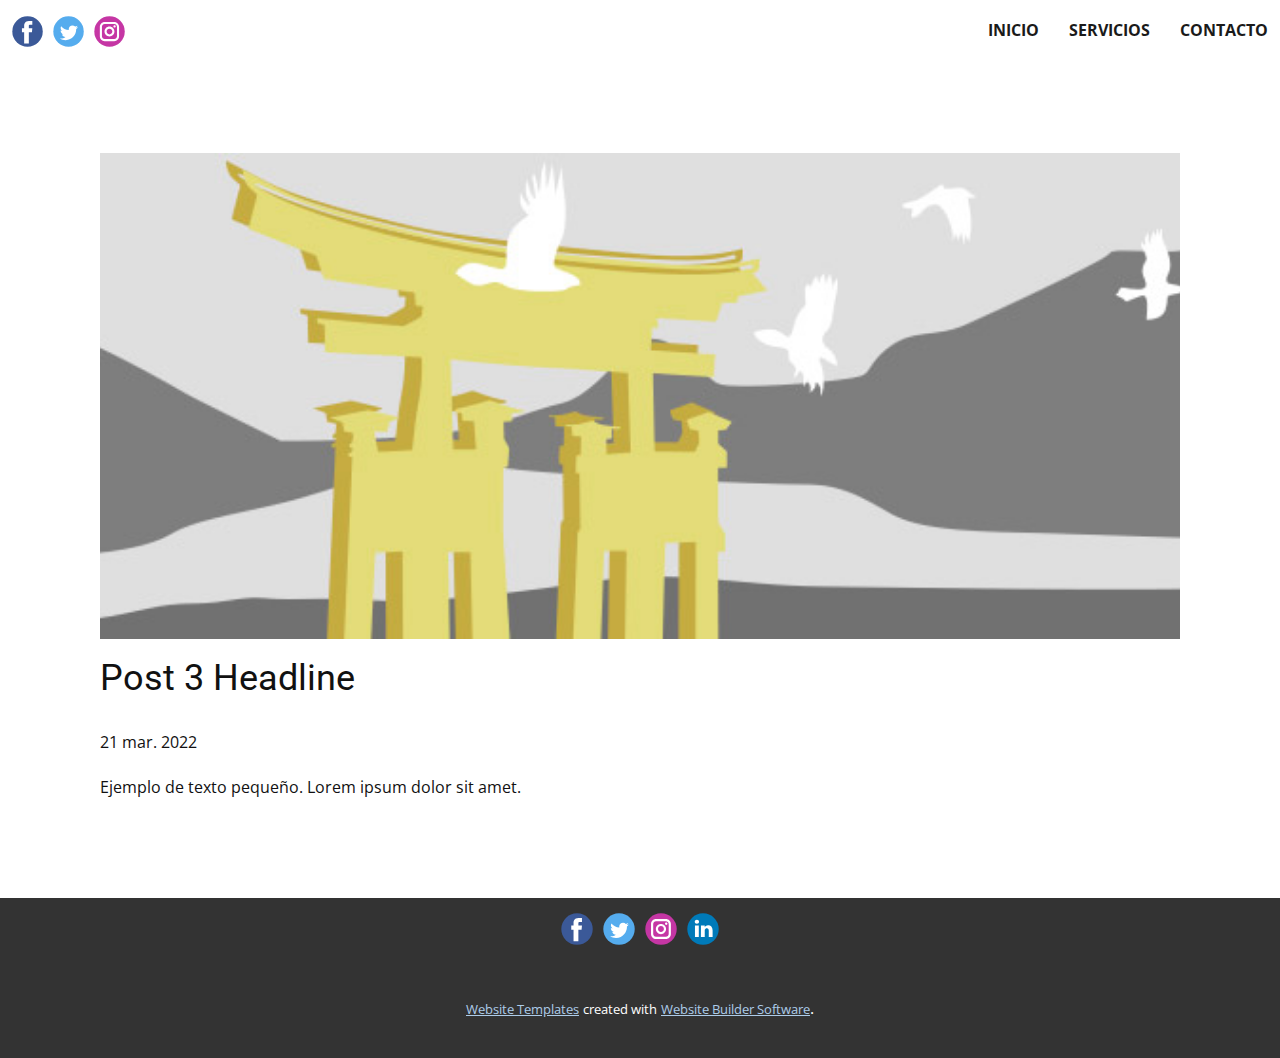
<file: blog/enviar-2.html>
<!doctype html>
<html style="font-size: 16px;" lang="es-AR"><head>
    <meta name="viewport" content="width=device-width, initial-scale=1.0">
    <meta charset="utf-8">
    <meta name="keywords" content="Post 1 Headline">
    <meta name="description" content="">
    <meta name="page_type" content="np-template-header-footer-from-plugin">
    <title>Post 3 Headline</title>
    <link rel="stylesheet" href="../nicepage.css" media="screen">
<link rel="stylesheet" href="../Post-Template.css" media="screen">
    <script class="u-script" type="text/javascript" src="../jquery.js" defer=""></script>
    <script class="u-script" type="text/javascript" src="../nicepage.js" defer=""></script>
    <meta name="generator" content="Nicepage 4.6.5, nicepage.com">
    <link id="u-theme-google-font" rel="stylesheet" href="https://fonts.googleapis.com/css?family=Roboto:100,100i,300,300i,400,400i,500,500i,700,700i,900,900i|Open+Sans:300,300i,400,400i,500,500i,600,600i,700,700i,800,800i">
    
    
    <script type="application/ld+json">{
		"@context": "http://schema.org",
		"@type": "Organization",
		"name": "Peluqueria canina",
		"sameAs": []
}</script>
    <meta name="theme-color" content="#478ac9">
  </head>
  <body class="u-body u-xl-mode"><header class="u-align-center-sm u-align-center-xs u-clearfix u-header u-header" id="sec-81fb"><nav class="u-align-left u-menu u-menu-dropdown u-offcanvas u-menu-1">
        <div class="menu-collapse" style="font-size: 1rem; letter-spacing: 0px; font-weight: 700; text-transform: uppercase;">
          <a class="u-button-style u-custom-active-border-color u-custom-border u-custom-border-color u-custom-borders u-custom-hover-border-color u-custom-left-right-menu-spacing u-custom-padding-bottom u-custom-text-active-color u-custom-text-color u-custom-text-hover-color u-custom-top-bottom-menu-spacing u-nav-link" href="#" style="padding: 2px 0px; font-size: calc(1em + 4px);">
            <svg class="u-svg-link" preserveAspectRatio="xMidYMin slice" viewBox="0 0 302 302" style=""><use xmlns:xlink="http://www.w3.org/1999/xlink" xlink:href="#svg-8a8f"></use></svg>
            <svg xmlns="http://www.w3.org/2000/svg" xmlns:xlink="http://www.w3.org/1999/xlink" version="1.1" id="svg-8a8f" x="0px" y="0px" viewBox="0 0 302 302" style="enable-background:new 0 0 302 302;" xml:space="preserve" class="u-svg-content"><g><rect y="36" width="302" height="30"></rect><rect y="236" width="302" height="30"></rect><rect y="136" width="302" height="30"></rect>
</g><g></g><g></g><g></g><g></g><g></g><g></g><g></g><g></g><g></g><g></g><g></g><g></g><g></g><g></g><g></g></svg>
          </a>
        </div>
        <div class="u-custom-menu u-nav-container">
          <ul class="u-nav u-spacing-30 u-unstyled u-nav-1"><li class="u-nav-item"><a class="u-border-2 u-border-active-palette-1-base u-border-hover-palette-1-base u-border-no-left u-border-no-right u-border-no-top u-button-style u-nav-link u-text-active-palette-1-base u-text-grey-90 u-text-hover-grey-90" href="../INICIO.html#carousel_95ea" data-page-id="67022127" style="padding: 10px 0px;">INICIO</a>
</li><li class="u-nav-item"><a class="u-border-2 u-border-active-palette-1-base u-border-hover-palette-1-base u-border-no-left u-border-no-right u-border-no-top u-button-style u-nav-link u-text-active-palette-1-base u-text-grey-90 u-text-hover-grey-90" href="../INICIO.html#carousel_9df5" data-page-id="67022127" style="padding: 10px 0px;">SERVICIOS</a>
</li><li class="u-nav-item"><a class="u-border-2 u-border-active-palette-1-base u-border-hover-palette-1-base u-border-no-left u-border-no-right u-border-no-top u-button-style u-nav-link u-text-active-palette-1-base u-text-grey-90 u-text-hover-grey-90" href="../INICIO.html#sec-d481" data-page-id="67022127" style="padding: 10px 0px;">CONTACTO</a>
</li></ul>
        </div>
        <div class="u-custom-menu u-nav-container-collapse">
          <div class="u-align-center u-black u-container-style u-inner-container-layout u-opacity u-opacity-95 u-sidenav">
            <div class="u-inner-container-layout u-sidenav-overflow">
              <div class="u-menu-close"></div>
              <ul class="u-align-center u-nav u-popupmenu-items u-unstyled u-nav-2"><li class="u-nav-item"><a class="u-button-style u-nav-link" href="../INICIO.html#carousel_95ea" data-page-id="67022127" style="padding: 10px 0px;">INICIO</a>
</li><li class="u-nav-item"><a class="u-button-style u-nav-link" href="../INICIO.html#carousel_9df5" data-page-id="67022127" style="padding: 10px 0px;">SERVICIOS</a>
</li><li class="u-nav-item"><a class="u-button-style u-nav-link" href="../INICIO.html#sec-d481" data-page-id="67022127" style="padding: 10px 0px;">CONTACTO</a>
</li></ul>
            </div>
          </div>
          <div class="u-black u-menu-overlay u-opacity u-opacity-70"></div>
        </div>
      </nav><div class="u-hidden-md u-hidden-sm u-hidden-xs u-social-icons u-spacing-10 u-social-icons-1">
        <a class="u-social-url" title="facebook" target="_blank" href=""><span class="u-icon u-social-facebook u-social-icon u-icon-1"><svg class="u-svg-link" preserveAspectRatio="xMidYMin slice" viewBox="0 0 112 112" style=""><use xmlns:xlink="http://www.w3.org/1999/xlink" xlink:href="#svg-4bf9"></use></svg><svg class="u-svg-content" viewBox="0 0 112 112" x="0" y="0" id="svg-4bf9"><circle fill="currentColor" cx="56.1" cy="56.1" r="55"></circle><path fill="#FFFFFF" d="M73.5,31.6h-9.1c-1.4,0-3.6,0.8-3.6,3.9v8.5h12.6L72,58.3H60.8v40.8H43.9V58.3h-8V43.9h8v-9.2
            c0-6.7,3.1-17,17-17h12.5v13.9H73.5z"></path></svg></span>
        </a>
        <a class="u-social-url" title="twitter" target="_blank" href=""><span class="u-icon u-social-icon u-social-twitter u-icon-2"><svg class="u-svg-link" preserveAspectRatio="xMidYMin slice" viewBox="0 0 112 112" style=""><use xmlns:xlink="http://www.w3.org/1999/xlink" xlink:href="#svg-f0ae"></use></svg><svg class="u-svg-content" viewBox="0 0 112 112" x="0" y="0" id="svg-f0ae"><circle fill="currentColor" class="st0" cx="56.1" cy="56.1" r="55"></circle><path fill="#FFFFFF" d="M83.8,47.3c0,0.6,0,1.2,0,1.7c0,17.7-13.5,38.2-38.2,38.2C38,87.2,31,85,25,81.2c1,0.1,2.1,0.2,3.2,0.2
            c6.3,0,12.1-2.1,16.7-5.7c-5.9-0.1-10.8-4-12.5-9.3c0.8,0.2,1.7,0.2,2.5,0.2c1.2,0,2.4-0.2,3.5-0.5c-6.1-1.2-10.8-6.7-10.8-13.1
            c0-0.1,0-0.1,0-0.2c1.8,1,3.9,1.6,6.1,1.7c-3.6-2.4-6-6.5-6-11.2c0-2.5,0.7-4.8,1.8-6.7c6.6,8.1,16.5,13.5,27.6,14
            c-0.2-1-0.3-2-0.3-3.1c0-7.4,6-13.4,13.4-13.4c3.9,0,7.3,1.6,9.8,4.2c3.1-0.6,5.9-1.7,8.5-3.3c-1,3.1-3.1,5.8-5.9,7.4
            c2.7-0.3,5.3-1,7.7-2.1C88.7,43,86.4,45.4,83.8,47.3z"></path></svg></span>
        </a>
        <a class="u-social-url" title="instagram" target="_blank" href=""><span class="u-icon u-social-icon u-social-instagram u-icon-3"><svg class="u-svg-link" preserveAspectRatio="xMidYMin slice" viewBox="0 0 112 112" style=""><use xmlns:xlink="http://www.w3.org/1999/xlink" xlink:href="#svg-4006"></use></svg><svg class="u-svg-content" viewBox="0 0 112 112" x="0" y="0" id="svg-4006"><circle fill="currentColor" cx="56.1" cy="56.1" r="55"></circle><path fill="#FFFFFF" d="M55.9,38.2c-9.9,0-17.9,8-17.9,17.9C38,66,46,74,55.9,74c9.9,0,17.9-8,17.9-17.9C73.8,46.2,65.8,38.2,55.9,38.2
            z M55.9,66.4c-5.7,0-10.3-4.6-10.3-10.3c-0.1-5.7,4.6-10.3,10.3-10.3c5.7,0,10.3,4.6,10.3,10.3C66.2,61.8,61.6,66.4,55.9,66.4z"></path><path fill="#FFFFFF" d="M74.3,33.5c-2.3,0-4.2,1.9-4.2,4.2s1.9,4.2,4.2,4.2s4.2-1.9,4.2-4.2S76.6,33.5,74.3,33.5z"></path><path fill="#FFFFFF" d="M73.1,21.3H38.6c-9.7,0-17.5,7.9-17.5,17.5v34.5c0,9.7,7.9,17.6,17.5,17.6h34.5c9.7,0,17.5-7.9,17.5-17.5V38.8
            C90.6,29.1,82.7,21.3,73.1,21.3z M83,73.3c0,5.5-4.5,9.9-9.9,9.9H38.6c-5.5,0-9.9-4.5-9.9-9.9V38.8c0-5.5,4.5-9.9,9.9-9.9h34.5
            c5.5,0,9.9,4.5,9.9,9.9V73.3z"></path></svg></span>
        </a>
      </div></header>
    <section class="u-align-center u-clearfix u-section-1" id="sec-05e4">
      <div class="u-clearfix u-sheet u-valign-middle-md u-valign-middle-sm u-valign-middle-xs u-sheet-1"><!--post_details--><!--post_details_options_json--><!--{"source":""}--><!--/post_details_options_json--><!--blog_post-->
        <div class="u-container-style u-expanded-width u-post-details u-post-details-1">
          <div class="u-container-layout u-valign-middle u-container-layout-1"><!--blog_post_image-->
            <img alt="" class="u-blog-control u-expanded-width u-image u-image-default u-image-1" src="[data-uri]"><!--/blog_post_image--><!--blog_post_header-->
            <h2 class="u-blog-control u-text u-text-1">Post 3 Headline</h2><!--/blog_post_header--><!--blog_post_metadata-->
            <div class="u-blog-control u-metadata u-metadata-1"><!--blog_post_metadata_date-->
              <span class="u-meta-date u-meta-icon">21 mar. 2022</span><!--/blog_post_metadata_date--><!--blog_post_metadata_category-->
              <!--/blog_post_metadata_category--><!--blog_post_metadata_comments-->
              <!--/blog_post_metadata_comments-->
            </div><!--/blog_post_metadata--><!--blog_post_content-->
            <div class="u-align-justify u-blog-control u-post-content u-text u-text-2 fr-view">
  Ejemplo de texto pequeño. Lorem ipsum dolor sit amet.
  </div><!--/blog_post_content-->
          </div>
        </div><!--/blog_post--><!--/post_details-->
      </div>
    </section>
    
    
    <footer class="u-clearfix u-footer u-grey-80 u-footer" id="sec-8875"><div class="u-align-left u-social-icons u-spacing-10 u-social-icons-1">
        <a class="u-social-url" title="facebook" target="_blank" href=""><span class="u-icon u-social-facebook u-social-icon u-icon-1"><svg class="u-svg-link" preserveAspectRatio="xMidYMin slice" viewBox="0 0 112 112" style=""><use xmlns:xlink="http://www.w3.org/1999/xlink" xlink:href="#svg-8cd2"></use></svg><svg class="u-svg-content" viewBox="0 0 112 112" x="0" y="0" id="svg-8cd2"><circle fill="currentColor" cx="56.1" cy="56.1" r="55"></circle><path fill="#FFFFFF" d="M73.5,31.6h-9.1c-1.4,0-3.6,0.8-3.6,3.9v8.5h12.6L72,58.3H60.8v40.8H43.9V58.3h-8V43.9h8v-9.2
            c0-6.7,3.1-17,17-17h12.5v13.9H73.5z"></path></svg></span>
        </a>
        <a class="u-social-url" title="twitter" target="_blank" href=""><span class="u-icon u-social-icon u-social-twitter u-icon-2"><svg class="u-svg-link" preserveAspectRatio="xMidYMin slice" viewBox="0 0 112 112" style=""><use xmlns:xlink="http://www.w3.org/1999/xlink" xlink:href="#svg-849f"></use></svg><svg class="u-svg-content" viewBox="0 0 112 112" x="0" y="0" id="svg-849f"><circle fill="currentColor" class="st0" cx="56.1" cy="56.1" r="55"></circle><path fill="#FFFFFF" d="M83.8,47.3c0,0.6,0,1.2,0,1.7c0,17.7-13.5,38.2-38.2,38.2C38,87.2,31,85,25,81.2c1,0.1,2.1,0.2,3.2,0.2
            c6.3,0,12.1-2.1,16.7-5.7c-5.9-0.1-10.8-4-12.5-9.3c0.8,0.2,1.7,0.2,2.5,0.2c1.2,0,2.4-0.2,3.5-0.5c-6.1-1.2-10.8-6.7-10.8-13.1
            c0-0.1,0-0.1,0-0.2c1.8,1,3.9,1.6,6.1,1.7c-3.6-2.4-6-6.5-6-11.2c0-2.5,0.7-4.8,1.8-6.7c6.6,8.1,16.5,13.5,27.6,14
            c-0.2-1-0.3-2-0.3-3.1c0-7.4,6-13.4,13.4-13.4c3.9,0,7.3,1.6,9.8,4.2c3.1-0.6,5.9-1.7,8.5-3.3c-1,3.1-3.1,5.8-5.9,7.4
            c2.7-0.3,5.3-1,7.7-2.1C88.7,43,86.4,45.4,83.8,47.3z"></path></svg></span>
        </a>
        <a class="u-social-url" title="instagram" target="_blank" href=""><span class="u-icon u-social-icon u-social-instagram u-icon-3"><svg class="u-svg-link" preserveAspectRatio="xMidYMin slice" viewBox="0 0 112 112" style=""><use xmlns:xlink="http://www.w3.org/1999/xlink" xlink:href="#svg-28b3"></use></svg><svg class="u-svg-content" viewBox="0 0 112 112" x="0" y="0" id="svg-28b3"><circle fill="currentColor" cx="56.1" cy="56.1" r="55"></circle><path fill="#FFFFFF" d="M55.9,38.2c-9.9,0-17.9,8-17.9,17.9C38,66,46,74,55.9,74c9.9,0,17.9-8,17.9-17.9C73.8,46.2,65.8,38.2,55.9,38.2
            z M55.9,66.4c-5.7,0-10.3-4.6-10.3-10.3c-0.1-5.7,4.6-10.3,10.3-10.3c5.7,0,10.3,4.6,10.3,10.3C66.2,61.8,61.6,66.4,55.9,66.4z"></path><path fill="#FFFFFF" d="M74.3,33.5c-2.3,0-4.2,1.9-4.2,4.2s1.9,4.2,4.2,4.2s4.2-1.9,4.2-4.2S76.6,33.5,74.3,33.5z"></path><path fill="#FFFFFF" d="M73.1,21.3H38.6c-9.7,0-17.5,7.9-17.5,17.5v34.5c0,9.7,7.9,17.6,17.5,17.6h34.5c9.7,0,17.5-7.9,17.5-17.5V38.8
            C90.6,29.1,82.7,21.3,73.1,21.3z M83,73.3c0,5.5-4.5,9.9-9.9,9.9H38.6c-5.5,0-9.9-4.5-9.9-9.9V38.8c0-5.5,4.5-9.9,9.9-9.9h34.5
            c5.5,0,9.9,4.5,9.9,9.9V73.3z"></path></svg></span>
        </a>
        <a class="u-social-url" title="linkedin" target="_blank" href=""><span class="u-icon u-social-icon u-social-linkedin u-icon-4"><svg class="u-svg-link" preserveAspectRatio="xMidYMin slice" viewBox="0 0 112 112" style=""><use xmlns:xlink="http://www.w3.org/1999/xlink" xlink:href="#svg-6c74"></use></svg><svg class="u-svg-content" viewBox="0 0 112 112" x="0" y="0" id="svg-6c74"><circle fill="currentColor" cx="56.1" cy="56.1" r="55"></circle><path fill="#FFFFFF" d="M41.3,83.7H27.9V43.4h13.4V83.7z M34.6,37.9L34.6,37.9c-4.6,0-7.5-3.1-7.5-7c0-4,3-7,7.6-7s7.4,3,7.5,7
            C42.2,34.8,39.2,37.9,34.6,37.9z M89.6,83.7H76.2V62.2c0-5.4-1.9-9.1-6.8-9.1c-3.7,0-5.9,2.5-6.9,4.9c-0.4,0.9-0.4,2.1-0.4,3.3v22.5
            H48.7c0,0,0.2-36.5,0-40.3h13.4v5.7c1.8-2.7,5-6.7,12.1-6.7c8.8,0,15.4,5.8,15.4,18.1V83.7z"></path></svg></span>
        </a>
      </div></footer>
    <section class="u-backlink u-clearfix u-grey-80">
      <a class="u-link" href="https://nicepage.com/website-templates" target="_blank">
        <span>Website Templates</span>
      </a>
      <p class="u-text">
        <span>created with</span>
      </p>
      <a class="u-link" href="" target="_blank">
        <span>Website Builder Software</span>
      </a>. 
    </section>
  
</body></html>
</file>
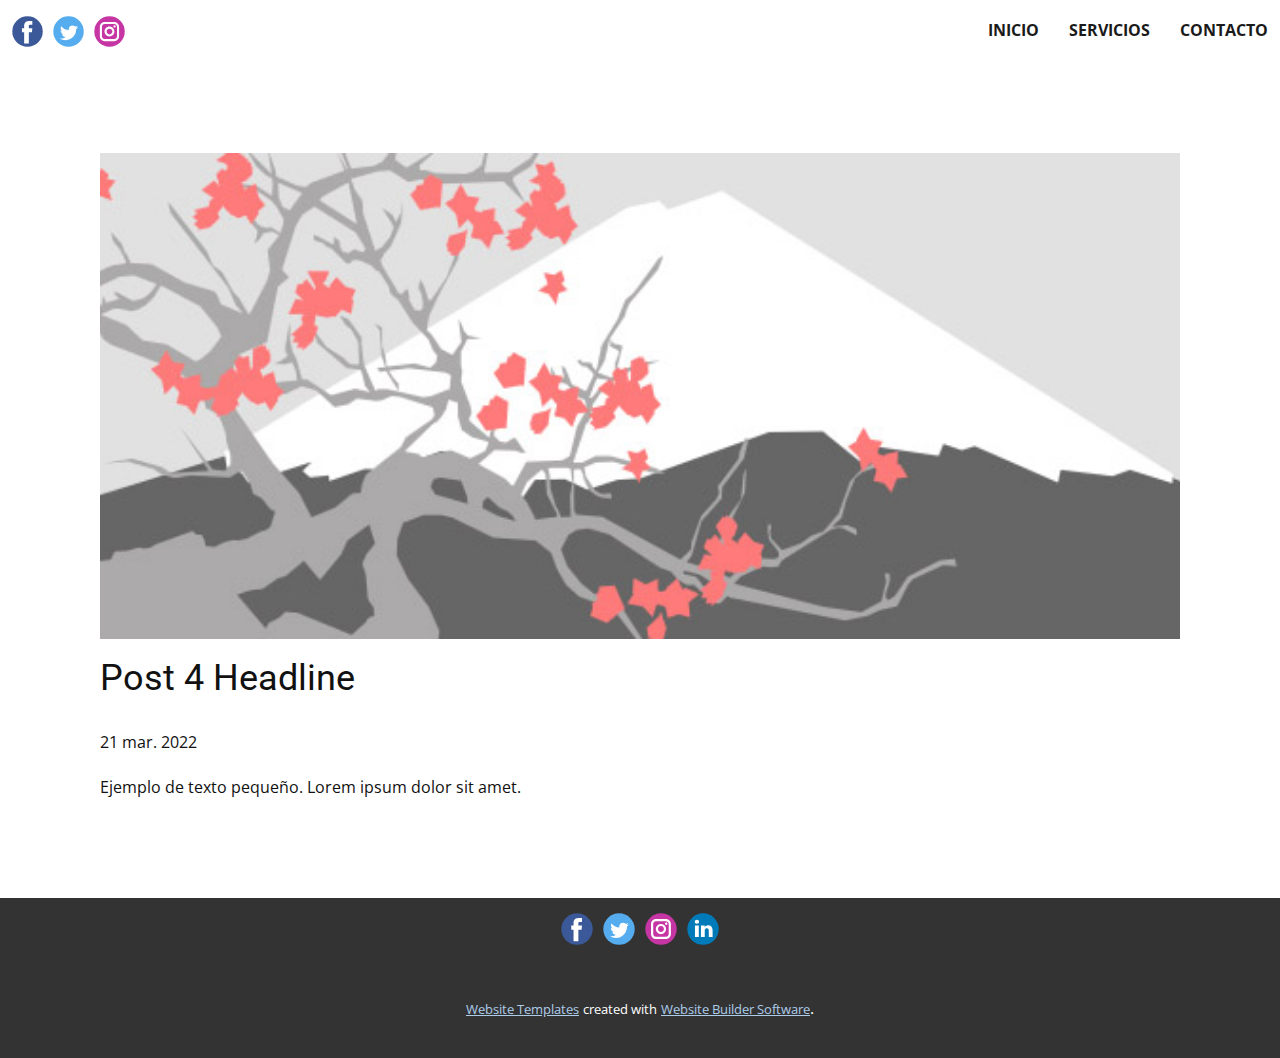
<file: blog/enviar-3.html>
<!doctype html>
<html style="font-size: 16px;" lang="es-AR"><head>
    <meta name="viewport" content="width=device-width, initial-scale=1.0">
    <meta charset="utf-8">
    <meta name="keywords" content="Post 1 Headline">
    <meta name="description" content="">
    <meta name="page_type" content="np-template-header-footer-from-plugin">
    <title>Post 4 Headline</title>
    <link rel="stylesheet" href="../nicepage.css" media="screen">
<link rel="stylesheet" href="../Post-Template.css" media="screen">
    <script class="u-script" type="text/javascript" src="../jquery.js" defer=""></script>
    <script class="u-script" type="text/javascript" src="../nicepage.js" defer=""></script>
    <meta name="generator" content="Nicepage 4.6.5, nicepage.com">
    <link id="u-theme-google-font" rel="stylesheet" href="https://fonts.googleapis.com/css?family=Roboto:100,100i,300,300i,400,400i,500,500i,700,700i,900,900i|Open+Sans:300,300i,400,400i,500,500i,600,600i,700,700i,800,800i">
    
    
    <script type="application/ld+json">{
		"@context": "http://schema.org",
		"@type": "Organization",
		"name": "Peluqueria canina",
		"sameAs": []
}</script>
    <meta name="theme-color" content="#478ac9">
  </head>
  <body class="u-body u-xl-mode"><header class="u-align-center-sm u-align-center-xs u-clearfix u-header u-header" id="sec-81fb"><nav class="u-align-left u-menu u-menu-dropdown u-offcanvas u-menu-1">
        <div class="menu-collapse" style="font-size: 1rem; letter-spacing: 0px; font-weight: 700; text-transform: uppercase;">
          <a class="u-button-style u-custom-active-border-color u-custom-border u-custom-border-color u-custom-borders u-custom-hover-border-color u-custom-left-right-menu-spacing u-custom-padding-bottom u-custom-text-active-color u-custom-text-color u-custom-text-hover-color u-custom-top-bottom-menu-spacing u-nav-link" href="#" style="padding: 2px 0px; font-size: calc(1em + 4px);">
            <svg class="u-svg-link" preserveAspectRatio="xMidYMin slice" viewBox="0 0 302 302" style=""><use xmlns:xlink="http://www.w3.org/1999/xlink" xlink:href="#svg-8a8f"></use></svg>
            <svg xmlns="http://www.w3.org/2000/svg" xmlns:xlink="http://www.w3.org/1999/xlink" version="1.1" id="svg-8a8f" x="0px" y="0px" viewBox="0 0 302 302" style="enable-background:new 0 0 302 302;" xml:space="preserve" class="u-svg-content"><g><rect y="36" width="302" height="30"></rect><rect y="236" width="302" height="30"></rect><rect y="136" width="302" height="30"></rect>
</g><g></g><g></g><g></g><g></g><g></g><g></g><g></g><g></g><g></g><g></g><g></g><g></g><g></g><g></g><g></g></svg>
          </a>
        </div>
        <div class="u-custom-menu u-nav-container">
          <ul class="u-nav u-spacing-30 u-unstyled u-nav-1"><li class="u-nav-item"><a class="u-border-2 u-border-active-palette-1-base u-border-hover-palette-1-base u-border-no-left u-border-no-right u-border-no-top u-button-style u-nav-link u-text-active-palette-1-base u-text-grey-90 u-text-hover-grey-90" href="../INICIO.html#carousel_95ea" data-page-id="67022127" style="padding: 10px 0px;">INICIO</a>
</li><li class="u-nav-item"><a class="u-border-2 u-border-active-palette-1-base u-border-hover-palette-1-base u-border-no-left u-border-no-right u-border-no-top u-button-style u-nav-link u-text-active-palette-1-base u-text-grey-90 u-text-hover-grey-90" href="../INICIO.html#carousel_9df5" data-page-id="67022127" style="padding: 10px 0px;">SERVICIOS</a>
</li><li class="u-nav-item"><a class="u-border-2 u-border-active-palette-1-base u-border-hover-palette-1-base u-border-no-left u-border-no-right u-border-no-top u-button-style u-nav-link u-text-active-palette-1-base u-text-grey-90 u-text-hover-grey-90" href="../INICIO.html#sec-d481" data-page-id="67022127" style="padding: 10px 0px;">CONTACTO</a>
</li></ul>
        </div>
        <div class="u-custom-menu u-nav-container-collapse">
          <div class="u-align-center u-black u-container-style u-inner-container-layout u-opacity u-opacity-95 u-sidenav">
            <div class="u-inner-container-layout u-sidenav-overflow">
              <div class="u-menu-close"></div>
              <ul class="u-align-center u-nav u-popupmenu-items u-unstyled u-nav-2"><li class="u-nav-item"><a class="u-button-style u-nav-link" href="../INICIO.html#carousel_95ea" data-page-id="67022127" style="padding: 10px 0px;">INICIO</a>
</li><li class="u-nav-item"><a class="u-button-style u-nav-link" href="../INICIO.html#carousel_9df5" data-page-id="67022127" style="padding: 10px 0px;">SERVICIOS</a>
</li><li class="u-nav-item"><a class="u-button-style u-nav-link" href="../INICIO.html#sec-d481" data-page-id="67022127" style="padding: 10px 0px;">CONTACTO</a>
</li></ul>
            </div>
          </div>
          <div class="u-black u-menu-overlay u-opacity u-opacity-70"></div>
        </div>
      </nav><div class="u-hidden-md u-hidden-sm u-hidden-xs u-social-icons u-spacing-10 u-social-icons-1">
        <a class="u-social-url" title="facebook" target="_blank" href=""><span class="u-icon u-social-facebook u-social-icon u-icon-1"><svg class="u-svg-link" preserveAspectRatio="xMidYMin slice" viewBox="0 0 112 112" style=""><use xmlns:xlink="http://www.w3.org/1999/xlink" xlink:href="#svg-4bf9"></use></svg><svg class="u-svg-content" viewBox="0 0 112 112" x="0" y="0" id="svg-4bf9"><circle fill="currentColor" cx="56.1" cy="56.1" r="55"></circle><path fill="#FFFFFF" d="M73.5,31.6h-9.1c-1.4,0-3.6,0.8-3.6,3.9v8.5h12.6L72,58.3H60.8v40.8H43.9V58.3h-8V43.9h8v-9.2
            c0-6.7,3.1-17,17-17h12.5v13.9H73.5z"></path></svg></span>
        </a>
        <a class="u-social-url" title="twitter" target="_blank" href=""><span class="u-icon u-social-icon u-social-twitter u-icon-2"><svg class="u-svg-link" preserveAspectRatio="xMidYMin slice" viewBox="0 0 112 112" style=""><use xmlns:xlink="http://www.w3.org/1999/xlink" xlink:href="#svg-f0ae"></use></svg><svg class="u-svg-content" viewBox="0 0 112 112" x="0" y="0" id="svg-f0ae"><circle fill="currentColor" class="st0" cx="56.1" cy="56.1" r="55"></circle><path fill="#FFFFFF" d="M83.8,47.3c0,0.6,0,1.2,0,1.7c0,17.7-13.5,38.2-38.2,38.2C38,87.2,31,85,25,81.2c1,0.1,2.1,0.2,3.2,0.2
            c6.3,0,12.1-2.1,16.7-5.7c-5.9-0.1-10.8-4-12.5-9.3c0.8,0.2,1.7,0.2,2.5,0.2c1.2,0,2.4-0.2,3.5-0.5c-6.1-1.2-10.8-6.7-10.8-13.1
            c0-0.1,0-0.1,0-0.2c1.8,1,3.9,1.6,6.1,1.7c-3.6-2.4-6-6.5-6-11.2c0-2.5,0.7-4.8,1.8-6.7c6.6,8.1,16.5,13.5,27.6,14
            c-0.2-1-0.3-2-0.3-3.1c0-7.4,6-13.4,13.4-13.4c3.9,0,7.3,1.6,9.8,4.2c3.1-0.6,5.9-1.7,8.5-3.3c-1,3.1-3.1,5.8-5.9,7.4
            c2.7-0.3,5.3-1,7.7-2.1C88.7,43,86.4,45.4,83.8,47.3z"></path></svg></span>
        </a>
        <a class="u-social-url" title="instagram" target="_blank" href=""><span class="u-icon u-social-icon u-social-instagram u-icon-3"><svg class="u-svg-link" preserveAspectRatio="xMidYMin slice" viewBox="0 0 112 112" style=""><use xmlns:xlink="http://www.w3.org/1999/xlink" xlink:href="#svg-4006"></use></svg><svg class="u-svg-content" viewBox="0 0 112 112" x="0" y="0" id="svg-4006"><circle fill="currentColor" cx="56.1" cy="56.1" r="55"></circle><path fill="#FFFFFF" d="M55.9,38.2c-9.9,0-17.9,8-17.9,17.9C38,66,46,74,55.9,74c9.9,0,17.9-8,17.9-17.9C73.8,46.2,65.8,38.2,55.9,38.2
            z M55.9,66.4c-5.7,0-10.3-4.6-10.3-10.3c-0.1-5.7,4.6-10.3,10.3-10.3c5.7,0,10.3,4.6,10.3,10.3C66.2,61.8,61.6,66.4,55.9,66.4z"></path><path fill="#FFFFFF" d="M74.3,33.5c-2.3,0-4.2,1.9-4.2,4.2s1.9,4.2,4.2,4.2s4.2-1.9,4.2-4.2S76.6,33.5,74.3,33.5z"></path><path fill="#FFFFFF" d="M73.1,21.3H38.6c-9.7,0-17.5,7.9-17.5,17.5v34.5c0,9.7,7.9,17.6,17.5,17.6h34.5c9.7,0,17.5-7.9,17.5-17.5V38.8
            C90.6,29.1,82.7,21.3,73.1,21.3z M83,73.3c0,5.5-4.5,9.9-9.9,9.9H38.6c-5.5,0-9.9-4.5-9.9-9.9V38.8c0-5.5,4.5-9.9,9.9-9.9h34.5
            c5.5,0,9.9,4.5,9.9,9.9V73.3z"></path></svg></span>
        </a>
      </div></header>
    <section class="u-align-center u-clearfix u-section-1" id="sec-05e4">
      <div class="u-clearfix u-sheet u-valign-middle-md u-valign-middle-sm u-valign-middle-xs u-sheet-1"><!--post_details--><!--post_details_options_json--><!--{"source":""}--><!--/post_details_options_json--><!--blog_post-->
        <div class="u-container-style u-expanded-width u-post-details u-post-details-1">
          <div class="u-container-layout u-valign-middle u-container-layout-1"><!--blog_post_image-->
            <img alt="" class="u-blog-control u-expanded-width u-image u-image-default u-image-1" src="[data-uri]"><!--/blog_post_image--><!--blog_post_header-->
            <h2 class="u-blog-control u-text u-text-1">Post 4 Headline</h2><!--/blog_post_header--><!--blog_post_metadata-->
            <div class="u-blog-control u-metadata u-metadata-1"><!--blog_post_metadata_date-->
              <span class="u-meta-date u-meta-icon">21 mar. 2022</span><!--/blog_post_metadata_date--><!--blog_post_metadata_category-->
              <!--/blog_post_metadata_category--><!--blog_post_metadata_comments-->
              <!--/blog_post_metadata_comments-->
            </div><!--/blog_post_metadata--><!--blog_post_content-->
            <div class="u-align-justify u-blog-control u-post-content u-text u-text-2 fr-view">
  Ejemplo de texto pequeño. Lorem ipsum dolor sit amet.
  </div><!--/blog_post_content-->
          </div>
        </div><!--/blog_post--><!--/post_details-->
      </div>
    </section>
    
    
    <footer class="u-clearfix u-footer u-grey-80 u-footer" id="sec-8875"><div class="u-align-left u-social-icons u-spacing-10 u-social-icons-1">
        <a class="u-social-url" title="facebook" target="_blank" href=""><span class="u-icon u-social-facebook u-social-icon u-icon-1"><svg class="u-svg-link" preserveAspectRatio="xMidYMin slice" viewBox="0 0 112 112" style=""><use xmlns:xlink="http://www.w3.org/1999/xlink" xlink:href="#svg-8cd2"></use></svg><svg class="u-svg-content" viewBox="0 0 112 112" x="0" y="0" id="svg-8cd2"><circle fill="currentColor" cx="56.1" cy="56.1" r="55"></circle><path fill="#FFFFFF" d="M73.5,31.6h-9.1c-1.4,0-3.6,0.8-3.6,3.9v8.5h12.6L72,58.3H60.8v40.8H43.9V58.3h-8V43.9h8v-9.2
            c0-6.7,3.1-17,17-17h12.5v13.9H73.5z"></path></svg></span>
        </a>
        <a class="u-social-url" title="twitter" target="_blank" href=""><span class="u-icon u-social-icon u-social-twitter u-icon-2"><svg class="u-svg-link" preserveAspectRatio="xMidYMin slice" viewBox="0 0 112 112" style=""><use xmlns:xlink="http://www.w3.org/1999/xlink" xlink:href="#svg-849f"></use></svg><svg class="u-svg-content" viewBox="0 0 112 112" x="0" y="0" id="svg-849f"><circle fill="currentColor" class="st0" cx="56.1" cy="56.1" r="55"></circle><path fill="#FFFFFF" d="M83.8,47.3c0,0.6,0,1.2,0,1.7c0,17.7-13.5,38.2-38.2,38.2C38,87.2,31,85,25,81.2c1,0.1,2.1,0.2,3.2,0.2
            c6.3,0,12.1-2.1,16.7-5.7c-5.9-0.1-10.8-4-12.5-9.3c0.8,0.2,1.7,0.2,2.5,0.2c1.2,0,2.4-0.2,3.5-0.5c-6.1-1.2-10.8-6.7-10.8-13.1
            c0-0.1,0-0.1,0-0.2c1.8,1,3.9,1.6,6.1,1.7c-3.6-2.4-6-6.5-6-11.2c0-2.5,0.7-4.8,1.8-6.7c6.6,8.1,16.5,13.5,27.6,14
            c-0.2-1-0.3-2-0.3-3.1c0-7.4,6-13.4,13.4-13.4c3.9,0,7.3,1.6,9.8,4.2c3.1-0.6,5.9-1.7,8.5-3.3c-1,3.1-3.1,5.8-5.9,7.4
            c2.7-0.3,5.3-1,7.7-2.1C88.7,43,86.4,45.4,83.8,47.3z"></path></svg></span>
        </a>
        <a class="u-social-url" title="instagram" target="_blank" href=""><span class="u-icon u-social-icon u-social-instagram u-icon-3"><svg class="u-svg-link" preserveAspectRatio="xMidYMin slice" viewBox="0 0 112 112" style=""><use xmlns:xlink="http://www.w3.org/1999/xlink" xlink:href="#svg-28b3"></use></svg><svg class="u-svg-content" viewBox="0 0 112 112" x="0" y="0" id="svg-28b3"><circle fill="currentColor" cx="56.1" cy="56.1" r="55"></circle><path fill="#FFFFFF" d="M55.9,38.2c-9.9,0-17.9,8-17.9,17.9C38,66,46,74,55.9,74c9.9,0,17.9-8,17.9-17.9C73.8,46.2,65.8,38.2,55.9,38.2
            z M55.9,66.4c-5.7,0-10.3-4.6-10.3-10.3c-0.1-5.7,4.6-10.3,10.3-10.3c5.7,0,10.3,4.6,10.3,10.3C66.2,61.8,61.6,66.4,55.9,66.4z"></path><path fill="#FFFFFF" d="M74.3,33.5c-2.3,0-4.2,1.9-4.2,4.2s1.9,4.2,4.2,4.2s4.2-1.9,4.2-4.2S76.6,33.5,74.3,33.5z"></path><path fill="#FFFFFF" d="M73.1,21.3H38.6c-9.7,0-17.5,7.9-17.5,17.5v34.5c0,9.7,7.9,17.6,17.5,17.6h34.5c9.7,0,17.5-7.9,17.5-17.5V38.8
            C90.6,29.1,82.7,21.3,73.1,21.3z M83,73.3c0,5.5-4.5,9.9-9.9,9.9H38.6c-5.5,0-9.9-4.5-9.9-9.9V38.8c0-5.5,4.5-9.9,9.9-9.9h34.5
            c5.5,0,9.9,4.5,9.9,9.9V73.3z"></path></svg></span>
        </a>
        <a class="u-social-url" title="linkedin" target="_blank" href=""><span class="u-icon u-social-icon u-social-linkedin u-icon-4"><svg class="u-svg-link" preserveAspectRatio="xMidYMin slice" viewBox="0 0 112 112" style=""><use xmlns:xlink="http://www.w3.org/1999/xlink" xlink:href="#svg-6c74"></use></svg><svg class="u-svg-content" viewBox="0 0 112 112" x="0" y="0" id="svg-6c74"><circle fill="currentColor" cx="56.1" cy="56.1" r="55"></circle><path fill="#FFFFFF" d="M41.3,83.7H27.9V43.4h13.4V83.7z M34.6,37.9L34.6,37.9c-4.6,0-7.5-3.1-7.5-7c0-4,3-7,7.6-7s7.4,3,7.5,7
            C42.2,34.8,39.2,37.9,34.6,37.9z M89.6,83.7H76.2V62.2c0-5.4-1.9-9.1-6.8-9.1c-3.7,0-5.9,2.5-6.9,4.9c-0.4,0.9-0.4,2.1-0.4,3.3v22.5
            H48.7c0,0,0.2-36.5,0-40.3h13.4v5.7c1.8-2.7,5-6.7,12.1-6.7c8.8,0,15.4,5.8,15.4,18.1V83.7z"></path></svg></span>
        </a>
      </div></footer>
    <section class="u-backlink u-clearfix u-grey-80">
      <a class="u-link" href="https://nicepage.com/website-templates" target="_blank">
        <span>Website Templates</span>
      </a>
      <p class="u-text">
        <span>created with</span>
      </p>
      <a class="u-link" href="" target="_blank">
        <span>Website Builder Software</span>
      </a>. 
    </section>
  
</body></html>
</file>
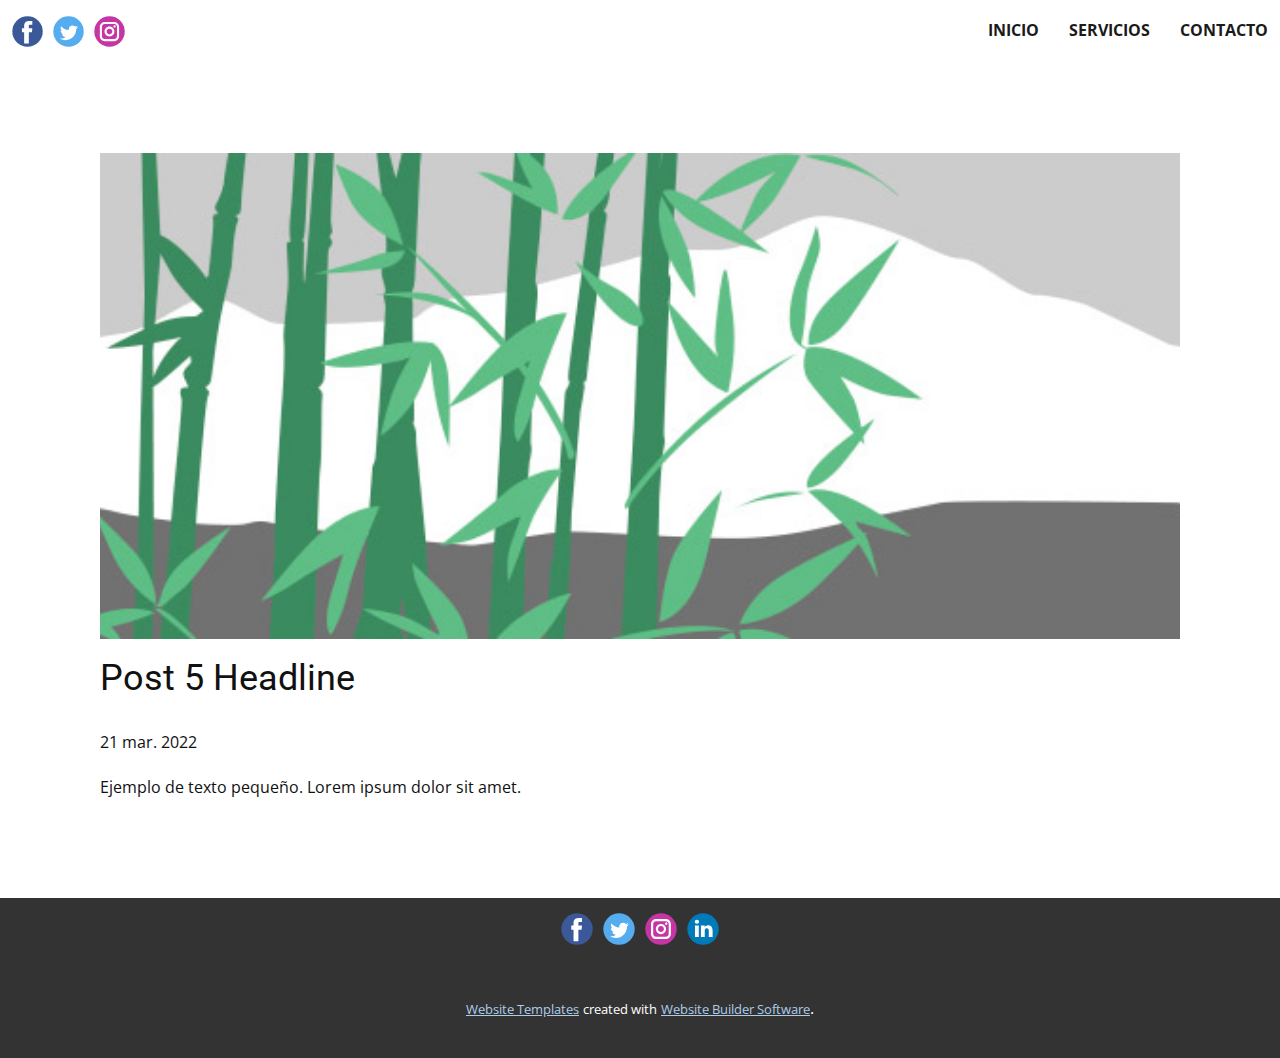
<file: blog/enviar-4.html>
<!doctype html>
<html style="font-size: 16px;" lang="es-AR"><head>
    <meta name="viewport" content="width=device-width, initial-scale=1.0">
    <meta charset="utf-8">
    <meta name="keywords" content="Post 1 Headline">
    <meta name="description" content="">
    <meta name="page_type" content="np-template-header-footer-from-plugin">
    <title>Post 5 Headline</title>
    <link rel="stylesheet" href="../nicepage.css" media="screen">
<link rel="stylesheet" href="../Post-Template.css" media="screen">
    <script class="u-script" type="text/javascript" src="../jquery.js" defer=""></script>
    <script class="u-script" type="text/javascript" src="../nicepage.js" defer=""></script>
    <meta name="generator" content="Nicepage 4.6.5, nicepage.com">
    <link id="u-theme-google-font" rel="stylesheet" href="https://fonts.googleapis.com/css?family=Roboto:100,100i,300,300i,400,400i,500,500i,700,700i,900,900i|Open+Sans:300,300i,400,400i,500,500i,600,600i,700,700i,800,800i">
    
    
    <script type="application/ld+json">{
		"@context": "http://schema.org",
		"@type": "Organization",
		"name": "Peluqueria canina",
		"sameAs": []
}</script>
    <meta name="theme-color" content="#478ac9">
  </head>
  <body class="u-body u-xl-mode"><header class="u-align-center-sm u-align-center-xs u-clearfix u-header u-header" id="sec-81fb"><nav class="u-align-left u-menu u-menu-dropdown u-offcanvas u-menu-1">
        <div class="menu-collapse" style="font-size: 1rem; letter-spacing: 0px; font-weight: 700; text-transform: uppercase;">
          <a class="u-button-style u-custom-active-border-color u-custom-border u-custom-border-color u-custom-borders u-custom-hover-border-color u-custom-left-right-menu-spacing u-custom-padding-bottom u-custom-text-active-color u-custom-text-color u-custom-text-hover-color u-custom-top-bottom-menu-spacing u-nav-link" href="#" style="padding: 2px 0px; font-size: calc(1em + 4px);">
            <svg class="u-svg-link" preserveAspectRatio="xMidYMin slice" viewBox="0 0 302 302" style=""><use xmlns:xlink="http://www.w3.org/1999/xlink" xlink:href="#svg-8a8f"></use></svg>
            <svg xmlns="http://www.w3.org/2000/svg" xmlns:xlink="http://www.w3.org/1999/xlink" version="1.1" id="svg-8a8f" x="0px" y="0px" viewBox="0 0 302 302" style="enable-background:new 0 0 302 302;" xml:space="preserve" class="u-svg-content"><g><rect y="36" width="302" height="30"></rect><rect y="236" width="302" height="30"></rect><rect y="136" width="302" height="30"></rect>
</g><g></g><g></g><g></g><g></g><g></g><g></g><g></g><g></g><g></g><g></g><g></g><g></g><g></g><g></g><g></g></svg>
          </a>
        </div>
        <div class="u-custom-menu u-nav-container">
          <ul class="u-nav u-spacing-30 u-unstyled u-nav-1"><li class="u-nav-item"><a class="u-border-2 u-border-active-palette-1-base u-border-hover-palette-1-base u-border-no-left u-border-no-right u-border-no-top u-button-style u-nav-link u-text-active-palette-1-base u-text-grey-90 u-text-hover-grey-90" href="../INICIO.html#carousel_95ea" data-page-id="67022127" style="padding: 10px 0px;">INICIO</a>
</li><li class="u-nav-item"><a class="u-border-2 u-border-active-palette-1-base u-border-hover-palette-1-base u-border-no-left u-border-no-right u-border-no-top u-button-style u-nav-link u-text-active-palette-1-base u-text-grey-90 u-text-hover-grey-90" href="../INICIO.html#carousel_9df5" data-page-id="67022127" style="padding: 10px 0px;">SERVICIOS</a>
</li><li class="u-nav-item"><a class="u-border-2 u-border-active-palette-1-base u-border-hover-palette-1-base u-border-no-left u-border-no-right u-border-no-top u-button-style u-nav-link u-text-active-palette-1-base u-text-grey-90 u-text-hover-grey-90" href="../INICIO.html#sec-d481" data-page-id="67022127" style="padding: 10px 0px;">CONTACTO</a>
</li></ul>
        </div>
        <div class="u-custom-menu u-nav-container-collapse">
          <div class="u-align-center u-black u-container-style u-inner-container-layout u-opacity u-opacity-95 u-sidenav">
            <div class="u-inner-container-layout u-sidenav-overflow">
              <div class="u-menu-close"></div>
              <ul class="u-align-center u-nav u-popupmenu-items u-unstyled u-nav-2"><li class="u-nav-item"><a class="u-button-style u-nav-link" href="../INICIO.html#carousel_95ea" data-page-id="67022127" style="padding: 10px 0px;">INICIO</a>
</li><li class="u-nav-item"><a class="u-button-style u-nav-link" href="../INICIO.html#carousel_9df5" data-page-id="67022127" style="padding: 10px 0px;">SERVICIOS</a>
</li><li class="u-nav-item"><a class="u-button-style u-nav-link" href="../INICIO.html#sec-d481" data-page-id="67022127" style="padding: 10px 0px;">CONTACTO</a>
</li></ul>
            </div>
          </div>
          <div class="u-black u-menu-overlay u-opacity u-opacity-70"></div>
        </div>
      </nav><div class="u-hidden-md u-hidden-sm u-hidden-xs u-social-icons u-spacing-10 u-social-icons-1">
        <a class="u-social-url" title="facebook" target="_blank" href=""><span class="u-icon u-social-facebook u-social-icon u-icon-1"><svg class="u-svg-link" preserveAspectRatio="xMidYMin slice" viewBox="0 0 112 112" style=""><use xmlns:xlink="http://www.w3.org/1999/xlink" xlink:href="#svg-4bf9"></use></svg><svg class="u-svg-content" viewBox="0 0 112 112" x="0" y="0" id="svg-4bf9"><circle fill="currentColor" cx="56.1" cy="56.1" r="55"></circle><path fill="#FFFFFF" d="M73.5,31.6h-9.1c-1.4,0-3.6,0.8-3.6,3.9v8.5h12.6L72,58.3H60.8v40.8H43.9V58.3h-8V43.9h8v-9.2
            c0-6.7,3.1-17,17-17h12.5v13.9H73.5z"></path></svg></span>
        </a>
        <a class="u-social-url" title="twitter" target="_blank" href=""><span class="u-icon u-social-icon u-social-twitter u-icon-2"><svg class="u-svg-link" preserveAspectRatio="xMidYMin slice" viewBox="0 0 112 112" style=""><use xmlns:xlink="http://www.w3.org/1999/xlink" xlink:href="#svg-f0ae"></use></svg><svg class="u-svg-content" viewBox="0 0 112 112" x="0" y="0" id="svg-f0ae"><circle fill="currentColor" class="st0" cx="56.1" cy="56.1" r="55"></circle><path fill="#FFFFFF" d="M83.8,47.3c0,0.6,0,1.2,0,1.7c0,17.7-13.5,38.2-38.2,38.2C38,87.2,31,85,25,81.2c1,0.1,2.1,0.2,3.2,0.2
            c6.3,0,12.1-2.1,16.7-5.7c-5.9-0.1-10.8-4-12.5-9.3c0.8,0.2,1.7,0.2,2.5,0.2c1.2,0,2.4-0.2,3.5-0.5c-6.1-1.2-10.8-6.7-10.8-13.1
            c0-0.1,0-0.1,0-0.2c1.8,1,3.9,1.6,6.1,1.7c-3.6-2.4-6-6.5-6-11.2c0-2.5,0.7-4.8,1.8-6.7c6.6,8.1,16.5,13.5,27.6,14
            c-0.2-1-0.3-2-0.3-3.1c0-7.4,6-13.4,13.4-13.4c3.9,0,7.3,1.6,9.8,4.2c3.1-0.6,5.9-1.7,8.5-3.3c-1,3.1-3.1,5.8-5.9,7.4
            c2.7-0.3,5.3-1,7.7-2.1C88.7,43,86.4,45.4,83.8,47.3z"></path></svg></span>
        </a>
        <a class="u-social-url" title="instagram" target="_blank" href=""><span class="u-icon u-social-icon u-social-instagram u-icon-3"><svg class="u-svg-link" preserveAspectRatio="xMidYMin slice" viewBox="0 0 112 112" style=""><use xmlns:xlink="http://www.w3.org/1999/xlink" xlink:href="#svg-4006"></use></svg><svg class="u-svg-content" viewBox="0 0 112 112" x="0" y="0" id="svg-4006"><circle fill="currentColor" cx="56.1" cy="56.1" r="55"></circle><path fill="#FFFFFF" d="M55.9,38.2c-9.9,0-17.9,8-17.9,17.9C38,66,46,74,55.9,74c9.9,0,17.9-8,17.9-17.9C73.8,46.2,65.8,38.2,55.9,38.2
            z M55.9,66.4c-5.7,0-10.3-4.6-10.3-10.3c-0.1-5.7,4.6-10.3,10.3-10.3c5.7,0,10.3,4.6,10.3,10.3C66.2,61.8,61.6,66.4,55.9,66.4z"></path><path fill="#FFFFFF" d="M74.3,33.5c-2.3,0-4.2,1.9-4.2,4.2s1.9,4.2,4.2,4.2s4.2-1.9,4.2-4.2S76.6,33.5,74.3,33.5z"></path><path fill="#FFFFFF" d="M73.1,21.3H38.6c-9.7,0-17.5,7.9-17.5,17.5v34.5c0,9.7,7.9,17.6,17.5,17.6h34.5c9.7,0,17.5-7.9,17.5-17.5V38.8
            C90.6,29.1,82.7,21.3,73.1,21.3z M83,73.3c0,5.5-4.5,9.9-9.9,9.9H38.6c-5.5,0-9.9-4.5-9.9-9.9V38.8c0-5.5,4.5-9.9,9.9-9.9h34.5
            c5.5,0,9.9,4.5,9.9,9.9V73.3z"></path></svg></span>
        </a>
      </div></header>
    <section class="u-align-center u-clearfix u-section-1" id="sec-05e4">
      <div class="u-clearfix u-sheet u-valign-middle-md u-valign-middle-sm u-valign-middle-xs u-sheet-1"><!--post_details--><!--post_details_options_json--><!--{"source":""}--><!--/post_details_options_json--><!--blog_post-->
        <div class="u-container-style u-expanded-width u-post-details u-post-details-1">
          <div class="u-container-layout u-valign-middle u-container-layout-1"><!--blog_post_image-->
            <img alt="" class="u-blog-control u-expanded-width u-image u-image-default u-image-1" src="[data-uri]"><!--/blog_post_image--><!--blog_post_header-->
            <h2 class="u-blog-control u-text u-text-1">Post 5 Headline</h2><!--/blog_post_header--><!--blog_post_metadata-->
            <div class="u-blog-control u-metadata u-metadata-1"><!--blog_post_metadata_date-->
              <span class="u-meta-date u-meta-icon">21 mar. 2022</span><!--/blog_post_metadata_date--><!--blog_post_metadata_category-->
              <!--/blog_post_metadata_category--><!--blog_post_metadata_comments-->
              <!--/blog_post_metadata_comments-->
            </div><!--/blog_post_metadata--><!--blog_post_content-->
            <div class="u-align-justify u-blog-control u-post-content u-text u-text-2 fr-view">
  Ejemplo de texto pequeño. Lorem ipsum dolor sit amet.
  </div><!--/blog_post_content-->
          </div>
        </div><!--/blog_post--><!--/post_details-->
      </div>
    </section>
    
    
    <footer class="u-clearfix u-footer u-grey-80 u-footer" id="sec-8875"><div class="u-align-left u-social-icons u-spacing-10 u-social-icons-1">
        <a class="u-social-url" title="facebook" target="_blank" href=""><span class="u-icon u-social-facebook u-social-icon u-icon-1"><svg class="u-svg-link" preserveAspectRatio="xMidYMin slice" viewBox="0 0 112 112" style=""><use xmlns:xlink="http://www.w3.org/1999/xlink" xlink:href="#svg-8cd2"></use></svg><svg class="u-svg-content" viewBox="0 0 112 112" x="0" y="0" id="svg-8cd2"><circle fill="currentColor" cx="56.1" cy="56.1" r="55"></circle><path fill="#FFFFFF" d="M73.5,31.6h-9.1c-1.4,0-3.6,0.8-3.6,3.9v8.5h12.6L72,58.3H60.8v40.8H43.9V58.3h-8V43.9h8v-9.2
            c0-6.7,3.1-17,17-17h12.5v13.9H73.5z"></path></svg></span>
        </a>
        <a class="u-social-url" title="twitter" target="_blank" href=""><span class="u-icon u-social-icon u-social-twitter u-icon-2"><svg class="u-svg-link" preserveAspectRatio="xMidYMin slice" viewBox="0 0 112 112" style=""><use xmlns:xlink="http://www.w3.org/1999/xlink" xlink:href="#svg-849f"></use></svg><svg class="u-svg-content" viewBox="0 0 112 112" x="0" y="0" id="svg-849f"><circle fill="currentColor" class="st0" cx="56.1" cy="56.1" r="55"></circle><path fill="#FFFFFF" d="M83.8,47.3c0,0.6,0,1.2,0,1.7c0,17.7-13.5,38.2-38.2,38.2C38,87.2,31,85,25,81.2c1,0.1,2.1,0.2,3.2,0.2
            c6.3,0,12.1-2.1,16.7-5.7c-5.9-0.1-10.8-4-12.5-9.3c0.8,0.2,1.7,0.2,2.5,0.2c1.2,0,2.4-0.2,3.5-0.5c-6.1-1.2-10.8-6.7-10.8-13.1
            c0-0.1,0-0.1,0-0.2c1.8,1,3.9,1.6,6.1,1.7c-3.6-2.4-6-6.5-6-11.2c0-2.5,0.7-4.8,1.8-6.7c6.6,8.1,16.5,13.5,27.6,14
            c-0.2-1-0.3-2-0.3-3.1c0-7.4,6-13.4,13.4-13.4c3.9,0,7.3,1.6,9.8,4.2c3.1-0.6,5.9-1.7,8.5-3.3c-1,3.1-3.1,5.8-5.9,7.4
            c2.7-0.3,5.3-1,7.7-2.1C88.7,43,86.4,45.4,83.8,47.3z"></path></svg></span>
        </a>
        <a class="u-social-url" title="instagram" target="_blank" href=""><span class="u-icon u-social-icon u-social-instagram u-icon-3"><svg class="u-svg-link" preserveAspectRatio="xMidYMin slice" viewBox="0 0 112 112" style=""><use xmlns:xlink="http://www.w3.org/1999/xlink" xlink:href="#svg-28b3"></use></svg><svg class="u-svg-content" viewBox="0 0 112 112" x="0" y="0" id="svg-28b3"><circle fill="currentColor" cx="56.1" cy="56.1" r="55"></circle><path fill="#FFFFFF" d="M55.9,38.2c-9.9,0-17.9,8-17.9,17.9C38,66,46,74,55.9,74c9.9,0,17.9-8,17.9-17.9C73.8,46.2,65.8,38.2,55.9,38.2
            z M55.9,66.4c-5.7,0-10.3-4.6-10.3-10.3c-0.1-5.7,4.6-10.3,10.3-10.3c5.7,0,10.3,4.6,10.3,10.3C66.2,61.8,61.6,66.4,55.9,66.4z"></path><path fill="#FFFFFF" d="M74.3,33.5c-2.3,0-4.2,1.9-4.2,4.2s1.9,4.2,4.2,4.2s4.2-1.9,4.2-4.2S76.6,33.5,74.3,33.5z"></path><path fill="#FFFFFF" d="M73.1,21.3H38.6c-9.7,0-17.5,7.9-17.5,17.5v34.5c0,9.7,7.9,17.6,17.5,17.6h34.5c9.7,0,17.5-7.9,17.5-17.5V38.8
            C90.6,29.1,82.7,21.3,73.1,21.3z M83,73.3c0,5.5-4.5,9.9-9.9,9.9H38.6c-5.5,0-9.9-4.5-9.9-9.9V38.8c0-5.5,4.5-9.9,9.9-9.9h34.5
            c5.5,0,9.9,4.5,9.9,9.9V73.3z"></path></svg></span>
        </a>
        <a class="u-social-url" title="linkedin" target="_blank" href=""><span class="u-icon u-social-icon u-social-linkedin u-icon-4"><svg class="u-svg-link" preserveAspectRatio="xMidYMin slice" viewBox="0 0 112 112" style=""><use xmlns:xlink="http://www.w3.org/1999/xlink" xlink:href="#svg-6c74"></use></svg><svg class="u-svg-content" viewBox="0 0 112 112" x="0" y="0" id="svg-6c74"><circle fill="currentColor" cx="56.1" cy="56.1" r="55"></circle><path fill="#FFFFFF" d="M41.3,83.7H27.9V43.4h13.4V83.7z M34.6,37.9L34.6,37.9c-4.6,0-7.5-3.1-7.5-7c0-4,3-7,7.6-7s7.4,3,7.5,7
            C42.2,34.8,39.2,37.9,34.6,37.9z M89.6,83.7H76.2V62.2c0-5.4-1.9-9.1-6.8-9.1c-3.7,0-5.9,2.5-6.9,4.9c-0.4,0.9-0.4,2.1-0.4,3.3v22.5
            H48.7c0,0,0.2-36.5,0-40.3h13.4v5.7c1.8-2.7,5-6.7,12.1-6.7c8.8,0,15.4,5.8,15.4,18.1V83.7z"></path></svg></span>
        </a>
      </div></footer>
    <section class="u-backlink u-clearfix u-grey-80">
      <a class="u-link" href="https://nicepage.com/website-templates" target="_blank">
        <span>Website Templates</span>
      </a>
      <p class="u-text">
        <span>created with</span>
      </p>
      <a class="u-link" href="" target="_blank">
        <span>Website Builder Software</span>
      </a>. 
    </section>
  
</body></html>
</file>
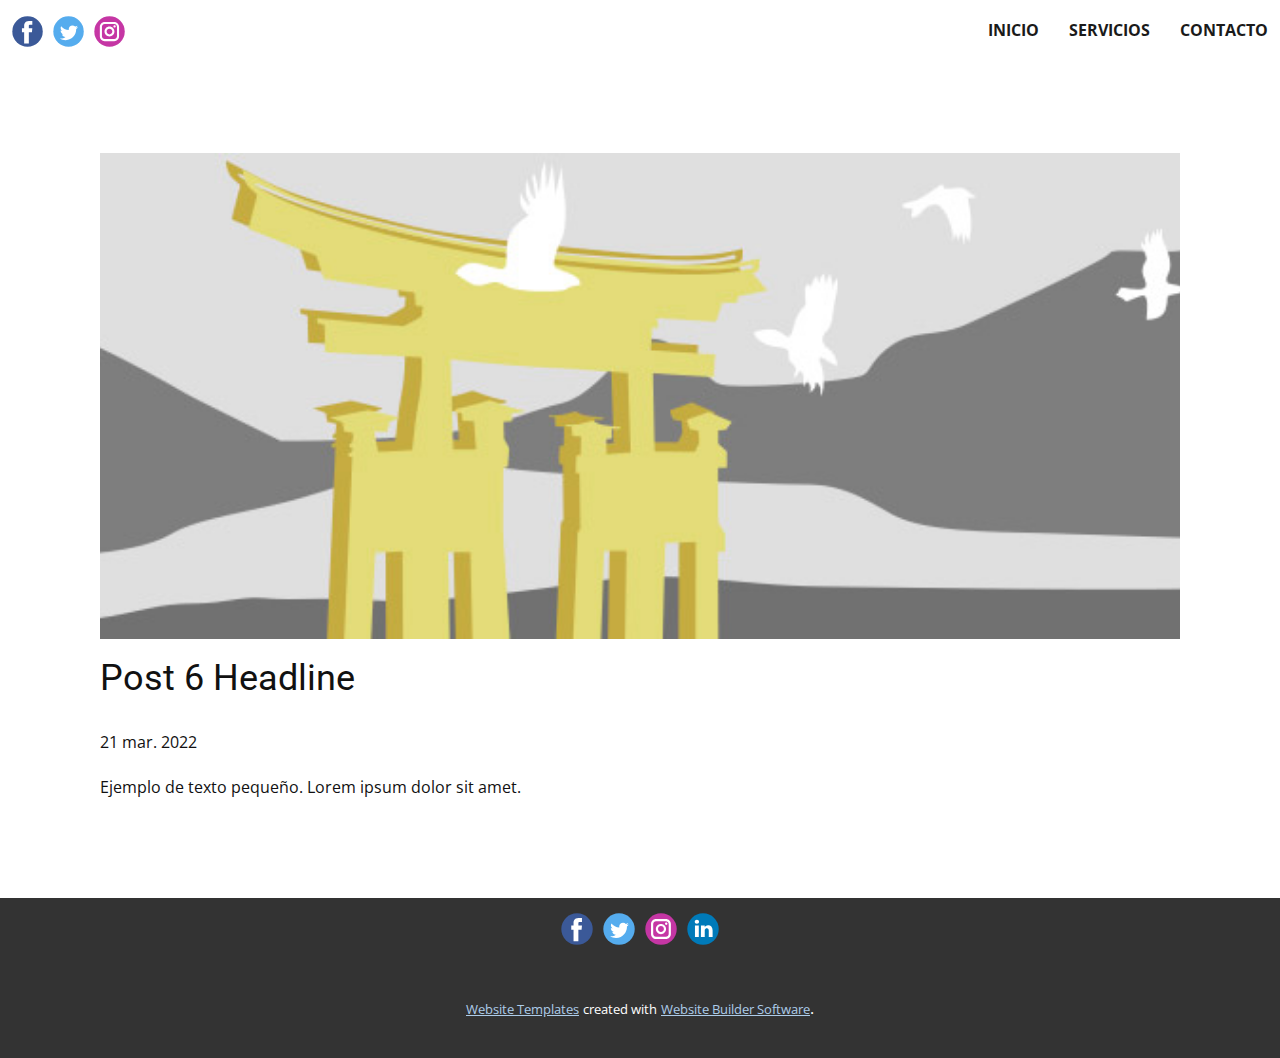
<file: blog/enviar-5.html>
<!doctype html>
<html style="font-size: 16px;" lang="es-AR"><head>
    <meta name="viewport" content="width=device-width, initial-scale=1.0">
    <meta charset="utf-8">
    <meta name="keywords" content="Post 1 Headline">
    <meta name="description" content="">
    <meta name="page_type" content="np-template-header-footer-from-plugin">
    <title>Post 6 Headline</title>
    <link rel="stylesheet" href="../nicepage.css" media="screen">
<link rel="stylesheet" href="../Post-Template.css" media="screen">
    <script class="u-script" type="text/javascript" src="../jquery.js" defer=""></script>
    <script class="u-script" type="text/javascript" src="../nicepage.js" defer=""></script>
    <meta name="generator" content="Nicepage 4.6.5, nicepage.com">
    <link id="u-theme-google-font" rel="stylesheet" href="https://fonts.googleapis.com/css?family=Roboto:100,100i,300,300i,400,400i,500,500i,700,700i,900,900i|Open+Sans:300,300i,400,400i,500,500i,600,600i,700,700i,800,800i">
    
    
    <script type="application/ld+json">{
		"@context": "http://schema.org",
		"@type": "Organization",
		"name": "Peluqueria canina",
		"sameAs": []
}</script>
    <meta name="theme-color" content="#478ac9">
  </head>
  <body class="u-body u-xl-mode"><header class="u-align-center-sm u-align-center-xs u-clearfix u-header u-header" id="sec-81fb"><nav class="u-align-left u-menu u-menu-dropdown u-offcanvas u-menu-1">
        <div class="menu-collapse" style="font-size: 1rem; letter-spacing: 0px; font-weight: 700; text-transform: uppercase;">
          <a class="u-button-style u-custom-active-border-color u-custom-border u-custom-border-color u-custom-borders u-custom-hover-border-color u-custom-left-right-menu-spacing u-custom-padding-bottom u-custom-text-active-color u-custom-text-color u-custom-text-hover-color u-custom-top-bottom-menu-spacing u-nav-link" href="#" style="padding: 2px 0px; font-size: calc(1em + 4px);">
            <svg class="u-svg-link" preserveAspectRatio="xMidYMin slice" viewBox="0 0 302 302" style=""><use xmlns:xlink="http://www.w3.org/1999/xlink" xlink:href="#svg-8a8f"></use></svg>
            <svg xmlns="http://www.w3.org/2000/svg" xmlns:xlink="http://www.w3.org/1999/xlink" version="1.1" id="svg-8a8f" x="0px" y="0px" viewBox="0 0 302 302" style="enable-background:new 0 0 302 302;" xml:space="preserve" class="u-svg-content"><g><rect y="36" width="302" height="30"></rect><rect y="236" width="302" height="30"></rect><rect y="136" width="302" height="30"></rect>
</g><g></g><g></g><g></g><g></g><g></g><g></g><g></g><g></g><g></g><g></g><g></g><g></g><g></g><g></g><g></g></svg>
          </a>
        </div>
        <div class="u-custom-menu u-nav-container">
          <ul class="u-nav u-spacing-30 u-unstyled u-nav-1"><li class="u-nav-item"><a class="u-border-2 u-border-active-palette-1-base u-border-hover-palette-1-base u-border-no-left u-border-no-right u-border-no-top u-button-style u-nav-link u-text-active-palette-1-base u-text-grey-90 u-text-hover-grey-90" href="../INICIO.html#carousel_95ea" data-page-id="67022127" style="padding: 10px 0px;">INICIO</a>
</li><li class="u-nav-item"><a class="u-border-2 u-border-active-palette-1-base u-border-hover-palette-1-base u-border-no-left u-border-no-right u-border-no-top u-button-style u-nav-link u-text-active-palette-1-base u-text-grey-90 u-text-hover-grey-90" href="../INICIO.html#carousel_9df5" data-page-id="67022127" style="padding: 10px 0px;">SERVICIOS</a>
</li><li class="u-nav-item"><a class="u-border-2 u-border-active-palette-1-base u-border-hover-palette-1-base u-border-no-left u-border-no-right u-border-no-top u-button-style u-nav-link u-text-active-palette-1-base u-text-grey-90 u-text-hover-grey-90" href="../INICIO.html#sec-d481" data-page-id="67022127" style="padding: 10px 0px;">CONTACTO</a>
</li></ul>
        </div>
        <div class="u-custom-menu u-nav-container-collapse">
          <div class="u-align-center u-black u-container-style u-inner-container-layout u-opacity u-opacity-95 u-sidenav">
            <div class="u-inner-container-layout u-sidenav-overflow">
              <div class="u-menu-close"></div>
              <ul class="u-align-center u-nav u-popupmenu-items u-unstyled u-nav-2"><li class="u-nav-item"><a class="u-button-style u-nav-link" href="../INICIO.html#carousel_95ea" data-page-id="67022127" style="padding: 10px 0px;">INICIO</a>
</li><li class="u-nav-item"><a class="u-button-style u-nav-link" href="../INICIO.html#carousel_9df5" data-page-id="67022127" style="padding: 10px 0px;">SERVICIOS</a>
</li><li class="u-nav-item"><a class="u-button-style u-nav-link" href="../INICIO.html#sec-d481" data-page-id="67022127" style="padding: 10px 0px;">CONTACTO</a>
</li></ul>
            </div>
          </div>
          <div class="u-black u-menu-overlay u-opacity u-opacity-70"></div>
        </div>
      </nav><div class="u-hidden-md u-hidden-sm u-hidden-xs u-social-icons u-spacing-10 u-social-icons-1">
        <a class="u-social-url" title="facebook" target="_blank" href=""><span class="u-icon u-social-facebook u-social-icon u-icon-1"><svg class="u-svg-link" preserveAspectRatio="xMidYMin slice" viewBox="0 0 112 112" style=""><use xmlns:xlink="http://www.w3.org/1999/xlink" xlink:href="#svg-4bf9"></use></svg><svg class="u-svg-content" viewBox="0 0 112 112" x="0" y="0" id="svg-4bf9"><circle fill="currentColor" cx="56.1" cy="56.1" r="55"></circle><path fill="#FFFFFF" d="M73.5,31.6h-9.1c-1.4,0-3.6,0.8-3.6,3.9v8.5h12.6L72,58.3H60.8v40.8H43.9V58.3h-8V43.9h8v-9.2
            c0-6.7,3.1-17,17-17h12.5v13.9H73.5z"></path></svg></span>
        </a>
        <a class="u-social-url" title="twitter" target="_blank" href=""><span class="u-icon u-social-icon u-social-twitter u-icon-2"><svg class="u-svg-link" preserveAspectRatio="xMidYMin slice" viewBox="0 0 112 112" style=""><use xmlns:xlink="http://www.w3.org/1999/xlink" xlink:href="#svg-f0ae"></use></svg><svg class="u-svg-content" viewBox="0 0 112 112" x="0" y="0" id="svg-f0ae"><circle fill="currentColor" class="st0" cx="56.1" cy="56.1" r="55"></circle><path fill="#FFFFFF" d="M83.8,47.3c0,0.6,0,1.2,0,1.7c0,17.7-13.5,38.2-38.2,38.2C38,87.2,31,85,25,81.2c1,0.1,2.1,0.2,3.2,0.2
            c6.3,0,12.1-2.1,16.7-5.7c-5.9-0.1-10.8-4-12.5-9.3c0.8,0.2,1.7,0.2,2.5,0.2c1.2,0,2.4-0.2,3.5-0.5c-6.1-1.2-10.8-6.7-10.8-13.1
            c0-0.1,0-0.1,0-0.2c1.8,1,3.9,1.6,6.1,1.7c-3.6-2.4-6-6.5-6-11.2c0-2.5,0.7-4.8,1.8-6.7c6.6,8.1,16.5,13.5,27.6,14
            c-0.2-1-0.3-2-0.3-3.1c0-7.4,6-13.4,13.4-13.4c3.9,0,7.3,1.6,9.8,4.2c3.1-0.6,5.9-1.7,8.5-3.3c-1,3.1-3.1,5.8-5.9,7.4
            c2.7-0.3,5.3-1,7.7-2.1C88.7,43,86.4,45.4,83.8,47.3z"></path></svg></span>
        </a>
        <a class="u-social-url" title="instagram" target="_blank" href=""><span class="u-icon u-social-icon u-social-instagram u-icon-3"><svg class="u-svg-link" preserveAspectRatio="xMidYMin slice" viewBox="0 0 112 112" style=""><use xmlns:xlink="http://www.w3.org/1999/xlink" xlink:href="#svg-4006"></use></svg><svg class="u-svg-content" viewBox="0 0 112 112" x="0" y="0" id="svg-4006"><circle fill="currentColor" cx="56.1" cy="56.1" r="55"></circle><path fill="#FFFFFF" d="M55.9,38.2c-9.9,0-17.9,8-17.9,17.9C38,66,46,74,55.9,74c9.9,0,17.9-8,17.9-17.9C73.8,46.2,65.8,38.2,55.9,38.2
            z M55.9,66.4c-5.7,0-10.3-4.6-10.3-10.3c-0.1-5.7,4.6-10.3,10.3-10.3c5.7,0,10.3,4.6,10.3,10.3C66.2,61.8,61.6,66.4,55.9,66.4z"></path><path fill="#FFFFFF" d="M74.3,33.5c-2.3,0-4.2,1.9-4.2,4.2s1.9,4.2,4.2,4.2s4.2-1.9,4.2-4.2S76.6,33.5,74.3,33.5z"></path><path fill="#FFFFFF" d="M73.1,21.3H38.6c-9.7,0-17.5,7.9-17.5,17.5v34.5c0,9.7,7.9,17.6,17.5,17.6h34.5c9.7,0,17.5-7.9,17.5-17.5V38.8
            C90.6,29.1,82.7,21.3,73.1,21.3z M83,73.3c0,5.5-4.5,9.9-9.9,9.9H38.6c-5.5,0-9.9-4.5-9.9-9.9V38.8c0-5.5,4.5-9.9,9.9-9.9h34.5
            c5.5,0,9.9,4.5,9.9,9.9V73.3z"></path></svg></span>
        </a>
      </div></header>
    <section class="u-align-center u-clearfix u-section-1" id="sec-05e4">
      <div class="u-clearfix u-sheet u-valign-middle-md u-valign-middle-sm u-valign-middle-xs u-sheet-1"><!--post_details--><!--post_details_options_json--><!--{"source":""}--><!--/post_details_options_json--><!--blog_post-->
        <div class="u-container-style u-expanded-width u-post-details u-post-details-1">
          <div class="u-container-layout u-valign-middle u-container-layout-1"><!--blog_post_image-->
            <img alt="" class="u-blog-control u-expanded-width u-image u-image-default u-image-1" src="[data-uri]"><!--/blog_post_image--><!--blog_post_header-->
            <h2 class="u-blog-control u-text u-text-1">Post 6 Headline</h2><!--/blog_post_header--><!--blog_post_metadata-->
            <div class="u-blog-control u-metadata u-metadata-1"><!--blog_post_metadata_date-->
              <span class="u-meta-date u-meta-icon">21 mar. 2022</span><!--/blog_post_metadata_date--><!--blog_post_metadata_category-->
              <!--/blog_post_metadata_category--><!--blog_post_metadata_comments-->
              <!--/blog_post_metadata_comments-->
            </div><!--/blog_post_metadata--><!--blog_post_content-->
            <div class="u-align-justify u-blog-control u-post-content u-text u-text-2 fr-view">
  Ejemplo de texto pequeño. Lorem ipsum dolor sit amet.
  </div><!--/blog_post_content-->
          </div>
        </div><!--/blog_post--><!--/post_details-->
      </div>
    </section>
    
    
    <footer class="u-clearfix u-footer u-grey-80 u-footer" id="sec-8875"><div class="u-align-left u-social-icons u-spacing-10 u-social-icons-1">
        <a class="u-social-url" title="facebook" target="_blank" href=""><span class="u-icon u-social-facebook u-social-icon u-icon-1"><svg class="u-svg-link" preserveAspectRatio="xMidYMin slice" viewBox="0 0 112 112" style=""><use xmlns:xlink="http://www.w3.org/1999/xlink" xlink:href="#svg-8cd2"></use></svg><svg class="u-svg-content" viewBox="0 0 112 112" x="0" y="0" id="svg-8cd2"><circle fill="currentColor" cx="56.1" cy="56.1" r="55"></circle><path fill="#FFFFFF" d="M73.5,31.6h-9.1c-1.4,0-3.6,0.8-3.6,3.9v8.5h12.6L72,58.3H60.8v40.8H43.9V58.3h-8V43.9h8v-9.2
            c0-6.7,3.1-17,17-17h12.5v13.9H73.5z"></path></svg></span>
        </a>
        <a class="u-social-url" title="twitter" target="_blank" href=""><span class="u-icon u-social-icon u-social-twitter u-icon-2"><svg class="u-svg-link" preserveAspectRatio="xMidYMin slice" viewBox="0 0 112 112" style=""><use xmlns:xlink="http://www.w3.org/1999/xlink" xlink:href="#svg-849f"></use></svg><svg class="u-svg-content" viewBox="0 0 112 112" x="0" y="0" id="svg-849f"><circle fill="currentColor" class="st0" cx="56.1" cy="56.1" r="55"></circle><path fill="#FFFFFF" d="M83.8,47.3c0,0.6,0,1.2,0,1.7c0,17.7-13.5,38.2-38.2,38.2C38,87.2,31,85,25,81.2c1,0.1,2.1,0.2,3.2,0.2
            c6.3,0,12.1-2.1,16.7-5.7c-5.9-0.1-10.8-4-12.5-9.3c0.8,0.2,1.7,0.2,2.5,0.2c1.2,0,2.4-0.2,3.5-0.5c-6.1-1.2-10.8-6.7-10.8-13.1
            c0-0.1,0-0.1,0-0.2c1.8,1,3.9,1.6,6.1,1.7c-3.6-2.4-6-6.5-6-11.2c0-2.5,0.7-4.8,1.8-6.7c6.6,8.1,16.5,13.5,27.6,14
            c-0.2-1-0.3-2-0.3-3.1c0-7.4,6-13.4,13.4-13.4c3.9,0,7.3,1.6,9.8,4.2c3.1-0.6,5.9-1.7,8.5-3.3c-1,3.1-3.1,5.8-5.9,7.4
            c2.7-0.3,5.3-1,7.7-2.1C88.7,43,86.4,45.4,83.8,47.3z"></path></svg></span>
        </a>
        <a class="u-social-url" title="instagram" target="_blank" href=""><span class="u-icon u-social-icon u-social-instagram u-icon-3"><svg class="u-svg-link" preserveAspectRatio="xMidYMin slice" viewBox="0 0 112 112" style=""><use xmlns:xlink="http://www.w3.org/1999/xlink" xlink:href="#svg-28b3"></use></svg><svg class="u-svg-content" viewBox="0 0 112 112" x="0" y="0" id="svg-28b3"><circle fill="currentColor" cx="56.1" cy="56.1" r="55"></circle><path fill="#FFFFFF" d="M55.9,38.2c-9.9,0-17.9,8-17.9,17.9C38,66,46,74,55.9,74c9.9,0,17.9-8,17.9-17.9C73.8,46.2,65.8,38.2,55.9,38.2
            z M55.9,66.4c-5.7,0-10.3-4.6-10.3-10.3c-0.1-5.7,4.6-10.3,10.3-10.3c5.7,0,10.3,4.6,10.3,10.3C66.2,61.8,61.6,66.4,55.9,66.4z"></path><path fill="#FFFFFF" d="M74.3,33.5c-2.3,0-4.2,1.9-4.2,4.2s1.9,4.2,4.2,4.2s4.2-1.9,4.2-4.2S76.6,33.5,74.3,33.5z"></path><path fill="#FFFFFF" d="M73.1,21.3H38.6c-9.7,0-17.5,7.9-17.5,17.5v34.5c0,9.7,7.9,17.6,17.5,17.6h34.5c9.7,0,17.5-7.9,17.5-17.5V38.8
            C90.6,29.1,82.7,21.3,73.1,21.3z M83,73.3c0,5.5-4.5,9.9-9.9,9.9H38.6c-5.5,0-9.9-4.5-9.9-9.9V38.8c0-5.5,4.5-9.9,9.9-9.9h34.5
            c5.5,0,9.9,4.5,9.9,9.9V73.3z"></path></svg></span>
        </a>
        <a class="u-social-url" title="linkedin" target="_blank" href=""><span class="u-icon u-social-icon u-social-linkedin u-icon-4"><svg class="u-svg-link" preserveAspectRatio="xMidYMin slice" viewBox="0 0 112 112" style=""><use xmlns:xlink="http://www.w3.org/1999/xlink" xlink:href="#svg-6c74"></use></svg><svg class="u-svg-content" viewBox="0 0 112 112" x="0" y="0" id="svg-6c74"><circle fill="currentColor" cx="56.1" cy="56.1" r="55"></circle><path fill="#FFFFFF" d="M41.3,83.7H27.9V43.4h13.4V83.7z M34.6,37.9L34.6,37.9c-4.6,0-7.5-3.1-7.5-7c0-4,3-7,7.6-7s7.4,3,7.5,7
            C42.2,34.8,39.2,37.9,34.6,37.9z M89.6,83.7H76.2V62.2c0-5.4-1.9-9.1-6.8-9.1c-3.7,0-5.9,2.5-6.9,4.9c-0.4,0.9-0.4,2.1-0.4,3.3v22.5
            H48.7c0,0,0.2-36.5,0-40.3h13.4v5.7c1.8-2.7,5-6.7,12.1-6.7c8.8,0,15.4,5.8,15.4,18.1V83.7z"></path></svg></span>
        </a>
      </div></footer>
    <section class="u-backlink u-clearfix u-grey-80">
      <a class="u-link" href="https://nicepage.com/website-templates" target="_blank">
        <span>Website Templates</span>
      </a>
      <p class="u-text">
        <span>created with</span>
      </p>
      <a class="u-link" href="" target="_blank">
        <span>Website Builder Software</span>
      </a>. 
    </section>
  
</body></html>
</file>
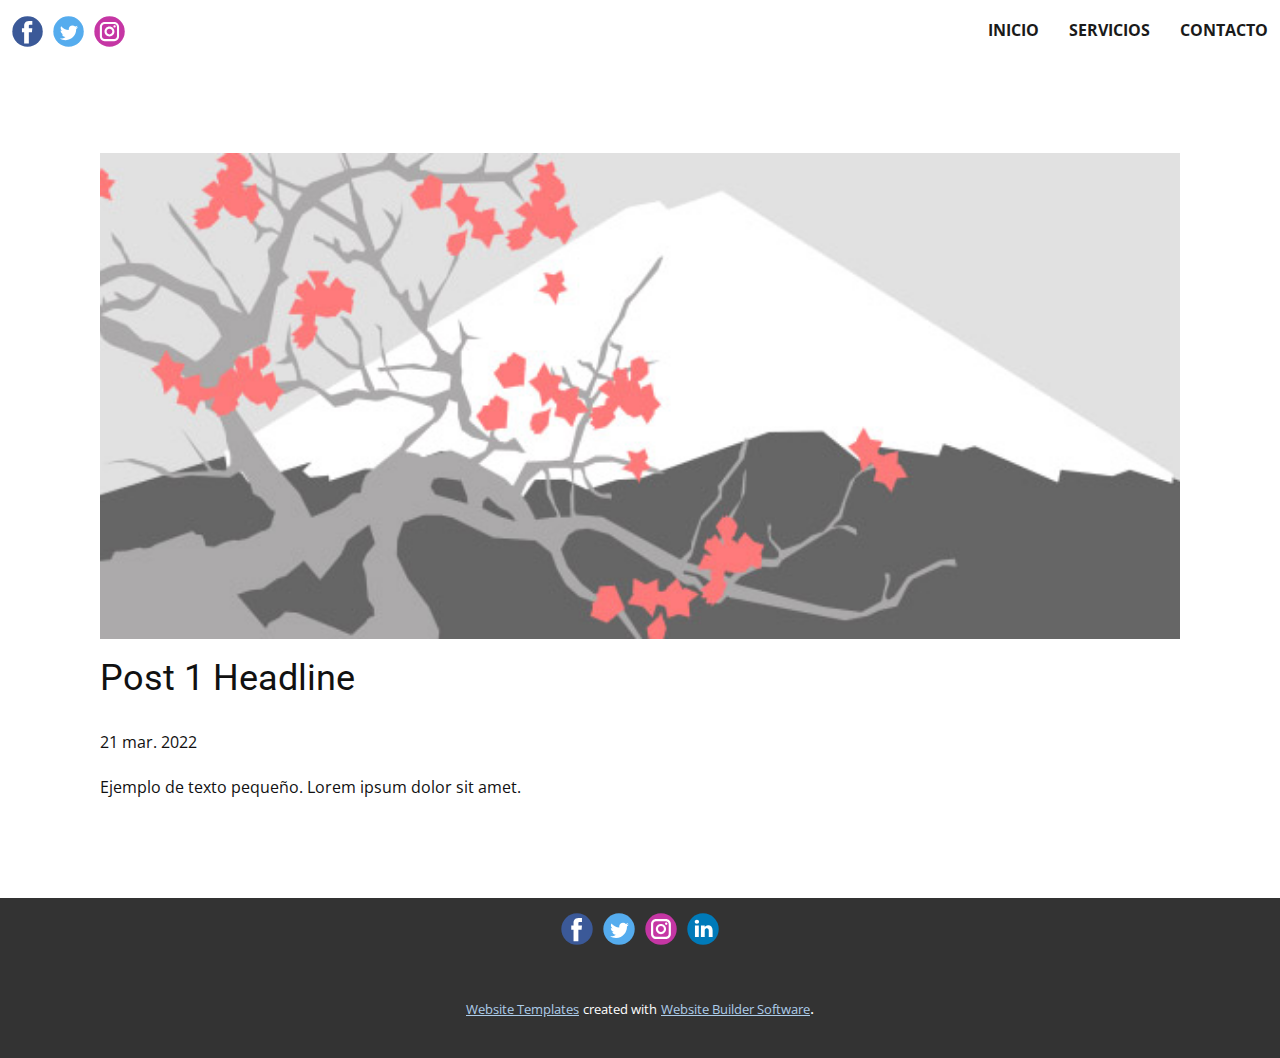
<file: blog/enviar.html>
<!doctype html>
<html style="font-size: 16px;" lang="es-AR"><head>
    <meta name="viewport" content="width=device-width, initial-scale=1.0">
    <meta charset="utf-8">
    <meta name="keywords" content="Post 1 Headline">
    <meta name="description" content="">
    <meta name="page_type" content="np-template-header-footer-from-plugin">
    <title>Post 1 Headline</title>
    <link rel="stylesheet" href="../nicepage.css" media="screen">
<link rel="stylesheet" href="../Post-Template.css" media="screen">
    <script class="u-script" type="text/javascript" src="../jquery.js" defer=""></script>
    <script class="u-script" type="text/javascript" src="../nicepage.js" defer=""></script>
    <meta name="generator" content="Nicepage 4.6.5, nicepage.com">
    <link id="u-theme-google-font" rel="stylesheet" href="https://fonts.googleapis.com/css?family=Roboto:100,100i,300,300i,400,400i,500,500i,700,700i,900,900i|Open+Sans:300,300i,400,400i,500,500i,600,600i,700,700i,800,800i">
    
    
    <script type="application/ld+json">{
		"@context": "http://schema.org",
		"@type": "Organization",
		"name": "Peluqueria canina",
		"sameAs": []
}</script>
    <meta name="theme-color" content="#478ac9">
  </head>
  <body class="u-body u-xl-mode"><header class="u-align-center-sm u-align-center-xs u-clearfix u-header u-header" id="sec-81fb"><nav class="u-align-left u-menu u-menu-dropdown u-offcanvas u-menu-1">
        <div class="menu-collapse" style="font-size: 1rem; letter-spacing: 0px; font-weight: 700; text-transform: uppercase;">
          <a class="u-button-style u-custom-active-border-color u-custom-border u-custom-border-color u-custom-borders u-custom-hover-border-color u-custom-left-right-menu-spacing u-custom-padding-bottom u-custom-text-active-color u-custom-text-color u-custom-text-hover-color u-custom-top-bottom-menu-spacing u-nav-link" href="#" style="padding: 2px 0px; font-size: calc(1em + 4px);">
            <svg class="u-svg-link" preserveAspectRatio="xMidYMin slice" viewBox="0 0 302 302" style=""><use xmlns:xlink="http://www.w3.org/1999/xlink" xlink:href="#svg-8a8f"></use></svg>
            <svg xmlns="http://www.w3.org/2000/svg" xmlns:xlink="http://www.w3.org/1999/xlink" version="1.1" id="svg-8a8f" x="0px" y="0px" viewBox="0 0 302 302" style="enable-background:new 0 0 302 302;" xml:space="preserve" class="u-svg-content"><g><rect y="36" width="302" height="30"></rect><rect y="236" width="302" height="30"></rect><rect y="136" width="302" height="30"></rect>
</g><g></g><g></g><g></g><g></g><g></g><g></g><g></g><g></g><g></g><g></g><g></g><g></g><g></g><g></g><g></g></svg>
          </a>
        </div>
        <div class="u-custom-menu u-nav-container">
          <ul class="u-nav u-spacing-30 u-unstyled u-nav-1"><li class="u-nav-item"><a class="u-border-2 u-border-active-palette-1-base u-border-hover-palette-1-base u-border-no-left u-border-no-right u-border-no-top u-button-style u-nav-link u-text-active-palette-1-base u-text-grey-90 u-text-hover-grey-90" href="../INICIO.html#carousel_95ea" data-page-id="67022127" style="padding: 10px 0px;">INICIO</a>
</li><li class="u-nav-item"><a class="u-border-2 u-border-active-palette-1-base u-border-hover-palette-1-base u-border-no-left u-border-no-right u-border-no-top u-button-style u-nav-link u-text-active-palette-1-base u-text-grey-90 u-text-hover-grey-90" href="../INICIO.html#carousel_9df5" data-page-id="67022127" style="padding: 10px 0px;">SERVICIOS</a>
</li><li class="u-nav-item"><a class="u-border-2 u-border-active-palette-1-base u-border-hover-palette-1-base u-border-no-left u-border-no-right u-border-no-top u-button-style u-nav-link u-text-active-palette-1-base u-text-grey-90 u-text-hover-grey-90" href="../INICIO.html#sec-d481" data-page-id="67022127" style="padding: 10px 0px;">CONTACTO</a>
</li></ul>
        </div>
        <div class="u-custom-menu u-nav-container-collapse">
          <div class="u-align-center u-black u-container-style u-inner-container-layout u-opacity u-opacity-95 u-sidenav">
            <div class="u-inner-container-layout u-sidenav-overflow">
              <div class="u-menu-close"></div>
              <ul class="u-align-center u-nav u-popupmenu-items u-unstyled u-nav-2"><li class="u-nav-item"><a class="u-button-style u-nav-link" href="../INICIO.html#carousel_95ea" data-page-id="67022127" style="padding: 10px 0px;">INICIO</a>
</li><li class="u-nav-item"><a class="u-button-style u-nav-link" href="../INICIO.html#carousel_9df5" data-page-id="67022127" style="padding: 10px 0px;">SERVICIOS</a>
</li><li class="u-nav-item"><a class="u-button-style u-nav-link" href="../INICIO.html#sec-d481" data-page-id="67022127" style="padding: 10px 0px;">CONTACTO</a>
</li></ul>
            </div>
          </div>
          <div class="u-black u-menu-overlay u-opacity u-opacity-70"></div>
        </div>
      </nav><div class="u-hidden-md u-hidden-sm u-hidden-xs u-social-icons u-spacing-10 u-social-icons-1">
        <a class="u-social-url" title="facebook" target="_blank" href=""><span class="u-icon u-social-facebook u-social-icon u-icon-1"><svg class="u-svg-link" preserveAspectRatio="xMidYMin slice" viewBox="0 0 112 112" style=""><use xmlns:xlink="http://www.w3.org/1999/xlink" xlink:href="#svg-4bf9"></use></svg><svg class="u-svg-content" viewBox="0 0 112 112" x="0" y="0" id="svg-4bf9"><circle fill="currentColor" cx="56.1" cy="56.1" r="55"></circle><path fill="#FFFFFF" d="M73.5,31.6h-9.1c-1.4,0-3.6,0.8-3.6,3.9v8.5h12.6L72,58.3H60.8v40.8H43.9V58.3h-8V43.9h8v-9.2
            c0-6.7,3.1-17,17-17h12.5v13.9H73.5z"></path></svg></span>
        </a>
        <a class="u-social-url" title="twitter" target="_blank" href=""><span class="u-icon u-social-icon u-social-twitter u-icon-2"><svg class="u-svg-link" preserveAspectRatio="xMidYMin slice" viewBox="0 0 112 112" style=""><use xmlns:xlink="http://www.w3.org/1999/xlink" xlink:href="#svg-f0ae"></use></svg><svg class="u-svg-content" viewBox="0 0 112 112" x="0" y="0" id="svg-f0ae"><circle fill="currentColor" class="st0" cx="56.1" cy="56.1" r="55"></circle><path fill="#FFFFFF" d="M83.8,47.3c0,0.6,0,1.2,0,1.7c0,17.7-13.5,38.2-38.2,38.2C38,87.2,31,85,25,81.2c1,0.1,2.1,0.2,3.2,0.2
            c6.3,0,12.1-2.1,16.7-5.7c-5.9-0.1-10.8-4-12.5-9.3c0.8,0.2,1.7,0.2,2.5,0.2c1.2,0,2.4-0.2,3.5-0.5c-6.1-1.2-10.8-6.7-10.8-13.1
            c0-0.1,0-0.1,0-0.2c1.8,1,3.9,1.6,6.1,1.7c-3.6-2.4-6-6.5-6-11.2c0-2.5,0.7-4.8,1.8-6.7c6.6,8.1,16.5,13.5,27.6,14
            c-0.2-1-0.3-2-0.3-3.1c0-7.4,6-13.4,13.4-13.4c3.9,0,7.3,1.6,9.8,4.2c3.1-0.6,5.9-1.7,8.5-3.3c-1,3.1-3.1,5.8-5.9,7.4
            c2.7-0.3,5.3-1,7.7-2.1C88.7,43,86.4,45.4,83.8,47.3z"></path></svg></span>
        </a>
        <a class="u-social-url" title="instagram" target="_blank" href=""><span class="u-icon u-social-icon u-social-instagram u-icon-3"><svg class="u-svg-link" preserveAspectRatio="xMidYMin slice" viewBox="0 0 112 112" style=""><use xmlns:xlink="http://www.w3.org/1999/xlink" xlink:href="#svg-4006"></use></svg><svg class="u-svg-content" viewBox="0 0 112 112" x="0" y="0" id="svg-4006"><circle fill="currentColor" cx="56.1" cy="56.1" r="55"></circle><path fill="#FFFFFF" d="M55.9,38.2c-9.9,0-17.9,8-17.9,17.9C38,66,46,74,55.9,74c9.9,0,17.9-8,17.9-17.9C73.8,46.2,65.8,38.2,55.9,38.2
            z M55.9,66.4c-5.7,0-10.3-4.6-10.3-10.3c-0.1-5.7,4.6-10.3,10.3-10.3c5.7,0,10.3,4.6,10.3,10.3C66.2,61.8,61.6,66.4,55.9,66.4z"></path><path fill="#FFFFFF" d="M74.3,33.5c-2.3,0-4.2,1.9-4.2,4.2s1.9,4.2,4.2,4.2s4.2-1.9,4.2-4.2S76.6,33.5,74.3,33.5z"></path><path fill="#FFFFFF" d="M73.1,21.3H38.6c-9.7,0-17.5,7.9-17.5,17.5v34.5c0,9.7,7.9,17.6,17.5,17.6h34.5c9.7,0,17.5-7.9,17.5-17.5V38.8
            C90.6,29.1,82.7,21.3,73.1,21.3z M83,73.3c0,5.5-4.5,9.9-9.9,9.9H38.6c-5.5,0-9.9-4.5-9.9-9.9V38.8c0-5.5,4.5-9.9,9.9-9.9h34.5
            c5.5,0,9.9,4.5,9.9,9.9V73.3z"></path></svg></span>
        </a>
      </div></header>
    <section class="u-align-center u-clearfix u-section-1" id="sec-05e4">
      <div class="u-clearfix u-sheet u-valign-middle-md u-valign-middle-sm u-valign-middle-xs u-sheet-1"><!--post_details--><!--post_details_options_json--><!--{"source":""}--><!--/post_details_options_json--><!--blog_post-->
        <div class="u-container-style u-expanded-width u-post-details u-post-details-1">
          <div class="u-container-layout u-valign-middle u-container-layout-1"><!--blog_post_image-->
            <img alt="" class="u-blog-control u-expanded-width u-image u-image-default u-image-1" src="[data-uri]"><!--/blog_post_image--><!--blog_post_header-->
            <h2 class="u-blog-control u-text u-text-1">Post 1 Headline</h2><!--/blog_post_header--><!--blog_post_metadata-->
            <div class="u-blog-control u-metadata u-metadata-1"><!--blog_post_metadata_date-->
              <span class="u-meta-date u-meta-icon">21 mar. 2022</span><!--/blog_post_metadata_date--><!--blog_post_metadata_category-->
              <!--/blog_post_metadata_category--><!--blog_post_metadata_comments-->
              <!--/blog_post_metadata_comments-->
            </div><!--/blog_post_metadata--><!--blog_post_content-->
            <div class="u-align-justify u-blog-control u-post-content u-text u-text-2 fr-view">
  Ejemplo de texto pequeño. Lorem ipsum dolor sit amet.
  </div><!--/blog_post_content-->
          </div>
        </div><!--/blog_post--><!--/post_details-->
      </div>
    </section>
    
    
    <footer class="u-clearfix u-footer u-grey-80 u-footer" id="sec-8875"><div class="u-align-left u-social-icons u-spacing-10 u-social-icons-1">
        <a class="u-social-url" title="facebook" target="_blank" href=""><span class="u-icon u-social-facebook u-social-icon u-icon-1"><svg class="u-svg-link" preserveAspectRatio="xMidYMin slice" viewBox="0 0 112 112" style=""><use xmlns:xlink="http://www.w3.org/1999/xlink" xlink:href="#svg-8cd2"></use></svg><svg class="u-svg-content" viewBox="0 0 112 112" x="0" y="0" id="svg-8cd2"><circle fill="currentColor" cx="56.1" cy="56.1" r="55"></circle><path fill="#FFFFFF" d="M73.5,31.6h-9.1c-1.4,0-3.6,0.8-3.6,3.9v8.5h12.6L72,58.3H60.8v40.8H43.9V58.3h-8V43.9h8v-9.2
            c0-6.7,3.1-17,17-17h12.5v13.9H73.5z"></path></svg></span>
        </a>
        <a class="u-social-url" title="twitter" target="_blank" href=""><span class="u-icon u-social-icon u-social-twitter u-icon-2"><svg class="u-svg-link" preserveAspectRatio="xMidYMin slice" viewBox="0 0 112 112" style=""><use xmlns:xlink="http://www.w3.org/1999/xlink" xlink:href="#svg-849f"></use></svg><svg class="u-svg-content" viewBox="0 0 112 112" x="0" y="0" id="svg-849f"><circle fill="currentColor" class="st0" cx="56.1" cy="56.1" r="55"></circle><path fill="#FFFFFF" d="M83.8,47.3c0,0.6,0,1.2,0,1.7c0,17.7-13.5,38.2-38.2,38.2C38,87.2,31,85,25,81.2c1,0.1,2.1,0.2,3.2,0.2
            c6.3,0,12.1-2.1,16.7-5.7c-5.9-0.1-10.8-4-12.5-9.3c0.8,0.2,1.7,0.2,2.5,0.2c1.2,0,2.4-0.2,3.5-0.5c-6.1-1.2-10.8-6.7-10.8-13.1
            c0-0.1,0-0.1,0-0.2c1.8,1,3.9,1.6,6.1,1.7c-3.6-2.4-6-6.5-6-11.2c0-2.5,0.7-4.8,1.8-6.7c6.6,8.1,16.5,13.5,27.6,14
            c-0.2-1-0.3-2-0.3-3.1c0-7.4,6-13.4,13.4-13.4c3.9,0,7.3,1.6,9.8,4.2c3.1-0.6,5.9-1.7,8.5-3.3c-1,3.1-3.1,5.8-5.9,7.4
            c2.7-0.3,5.3-1,7.7-2.1C88.7,43,86.4,45.4,83.8,47.3z"></path></svg></span>
        </a>
        <a class="u-social-url" title="instagram" target="_blank" href=""><span class="u-icon u-social-icon u-social-instagram u-icon-3"><svg class="u-svg-link" preserveAspectRatio="xMidYMin slice" viewBox="0 0 112 112" style=""><use xmlns:xlink="http://www.w3.org/1999/xlink" xlink:href="#svg-28b3"></use></svg><svg class="u-svg-content" viewBox="0 0 112 112" x="0" y="0" id="svg-28b3"><circle fill="currentColor" cx="56.1" cy="56.1" r="55"></circle><path fill="#FFFFFF" d="M55.9,38.2c-9.9,0-17.9,8-17.9,17.9C38,66,46,74,55.9,74c9.9,0,17.9-8,17.9-17.9C73.8,46.2,65.8,38.2,55.9,38.2
            z M55.9,66.4c-5.7,0-10.3-4.6-10.3-10.3c-0.1-5.7,4.6-10.3,10.3-10.3c5.7,0,10.3,4.6,10.3,10.3C66.2,61.8,61.6,66.4,55.9,66.4z"></path><path fill="#FFFFFF" d="M74.3,33.5c-2.3,0-4.2,1.9-4.2,4.2s1.9,4.2,4.2,4.2s4.2-1.9,4.2-4.2S76.6,33.5,74.3,33.5z"></path><path fill="#FFFFFF" d="M73.1,21.3H38.6c-9.7,0-17.5,7.9-17.5,17.5v34.5c0,9.7,7.9,17.6,17.5,17.6h34.5c9.7,0,17.5-7.9,17.5-17.5V38.8
            C90.6,29.1,82.7,21.3,73.1,21.3z M83,73.3c0,5.5-4.5,9.9-9.9,9.9H38.6c-5.5,0-9.9-4.5-9.9-9.9V38.8c0-5.5,4.5-9.9,9.9-9.9h34.5
            c5.5,0,9.9,4.5,9.9,9.9V73.3z"></path></svg></span>
        </a>
        <a class="u-social-url" title="linkedin" target="_blank" href=""><span class="u-icon u-social-icon u-social-linkedin u-icon-4"><svg class="u-svg-link" preserveAspectRatio="xMidYMin slice" viewBox="0 0 112 112" style=""><use xmlns:xlink="http://www.w3.org/1999/xlink" xlink:href="#svg-6c74"></use></svg><svg class="u-svg-content" viewBox="0 0 112 112" x="0" y="0" id="svg-6c74"><circle fill="currentColor" cx="56.1" cy="56.1" r="55"></circle><path fill="#FFFFFF" d="M41.3,83.7H27.9V43.4h13.4V83.7z M34.6,37.9L34.6,37.9c-4.6,0-7.5-3.1-7.5-7c0-4,3-7,7.6-7s7.4,3,7.5,7
            C42.2,34.8,39.2,37.9,34.6,37.9z M89.6,83.7H76.2V62.2c0-5.4-1.9-9.1-6.8-9.1c-3.7,0-5.9,2.5-6.9,4.9c-0.4,0.9-0.4,2.1-0.4,3.3v22.5
            H48.7c0,0,0.2-36.5,0-40.3h13.4v5.7c1.8-2.7,5-6.7,12.1-6.7c8.8,0,15.4,5.8,15.4,18.1V83.7z"></path></svg></span>
        </a>
      </div></footer>
    <section class="u-backlink u-clearfix u-grey-80">
      <a class="u-link" href="https://nicepage.com/website-templates" target="_blank">
        <span>Website Templates</span>
      </a>
      <p class="u-text">
        <span>created with</span>
      </p>
      <a class="u-link" href="" target="_blank">
        <span>Website Builder Software</span>
      </a>. 
    </section>
  
</body></html>
</file>
